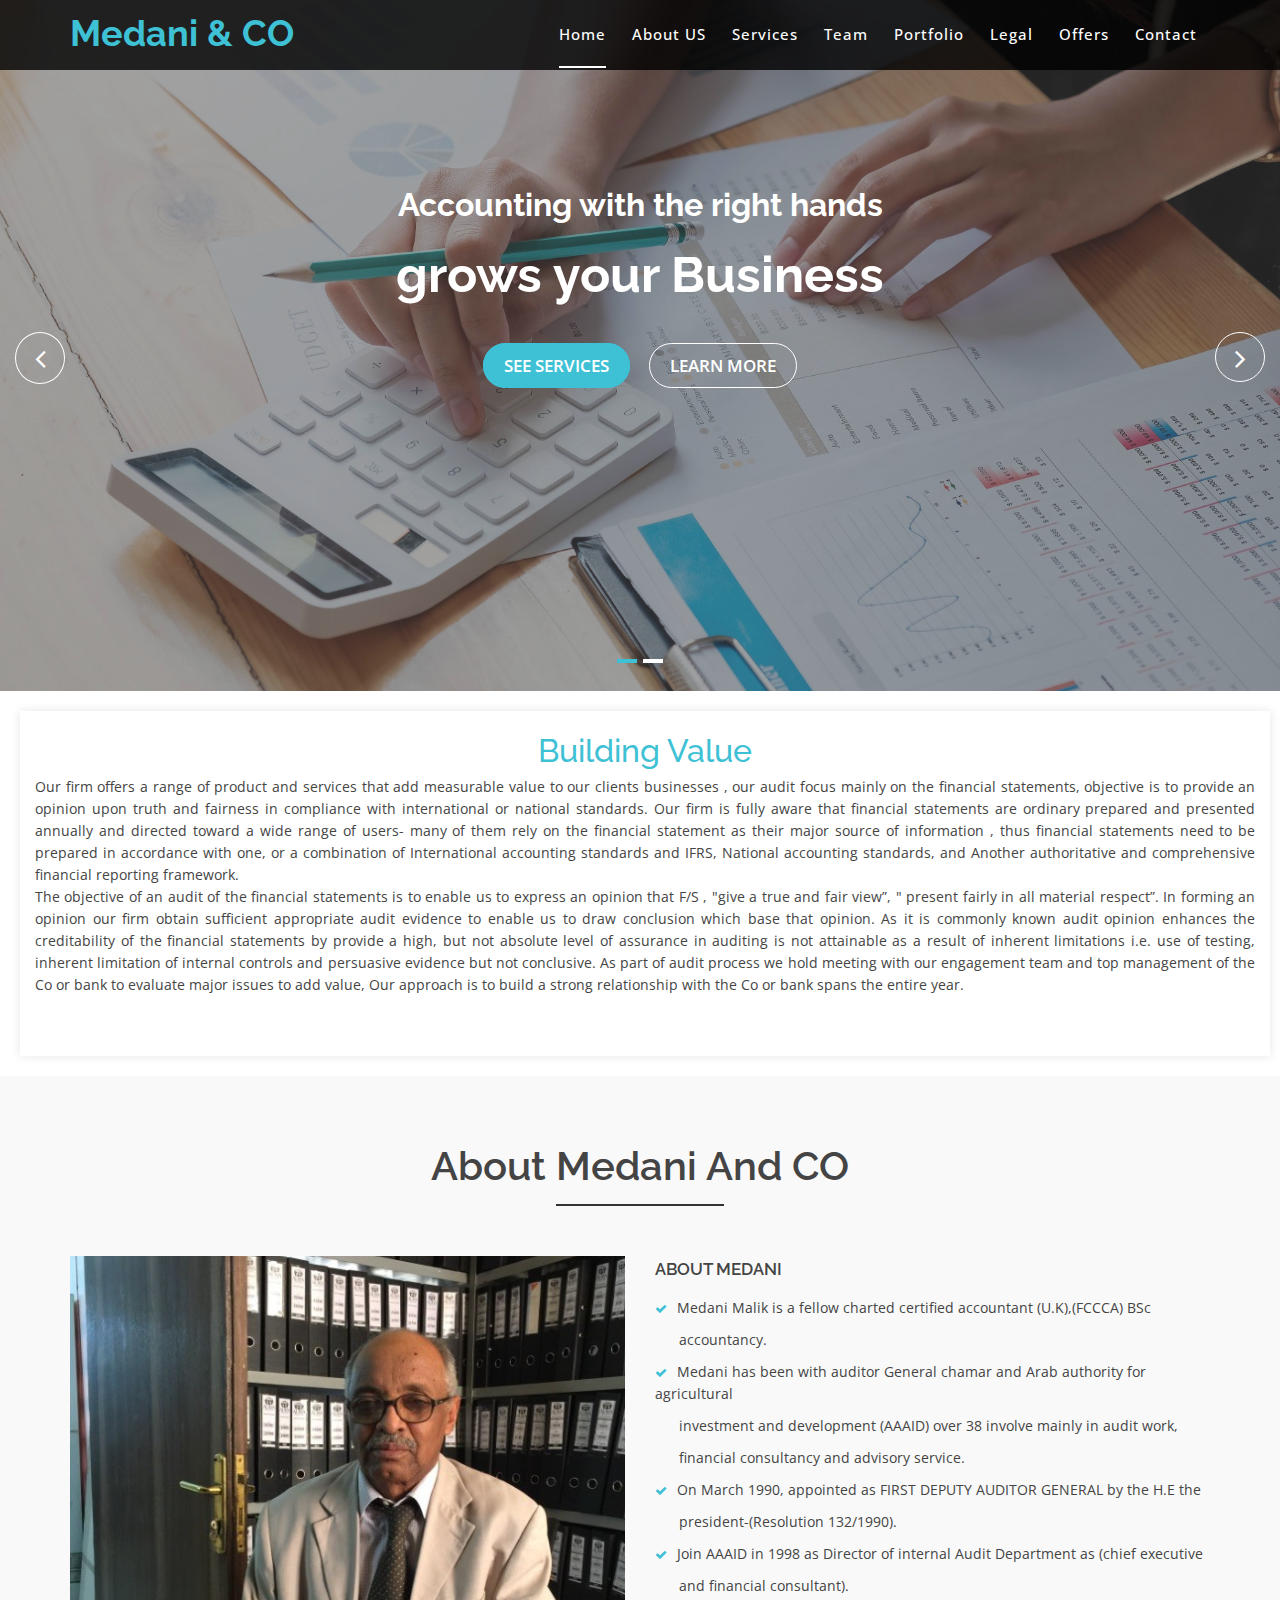
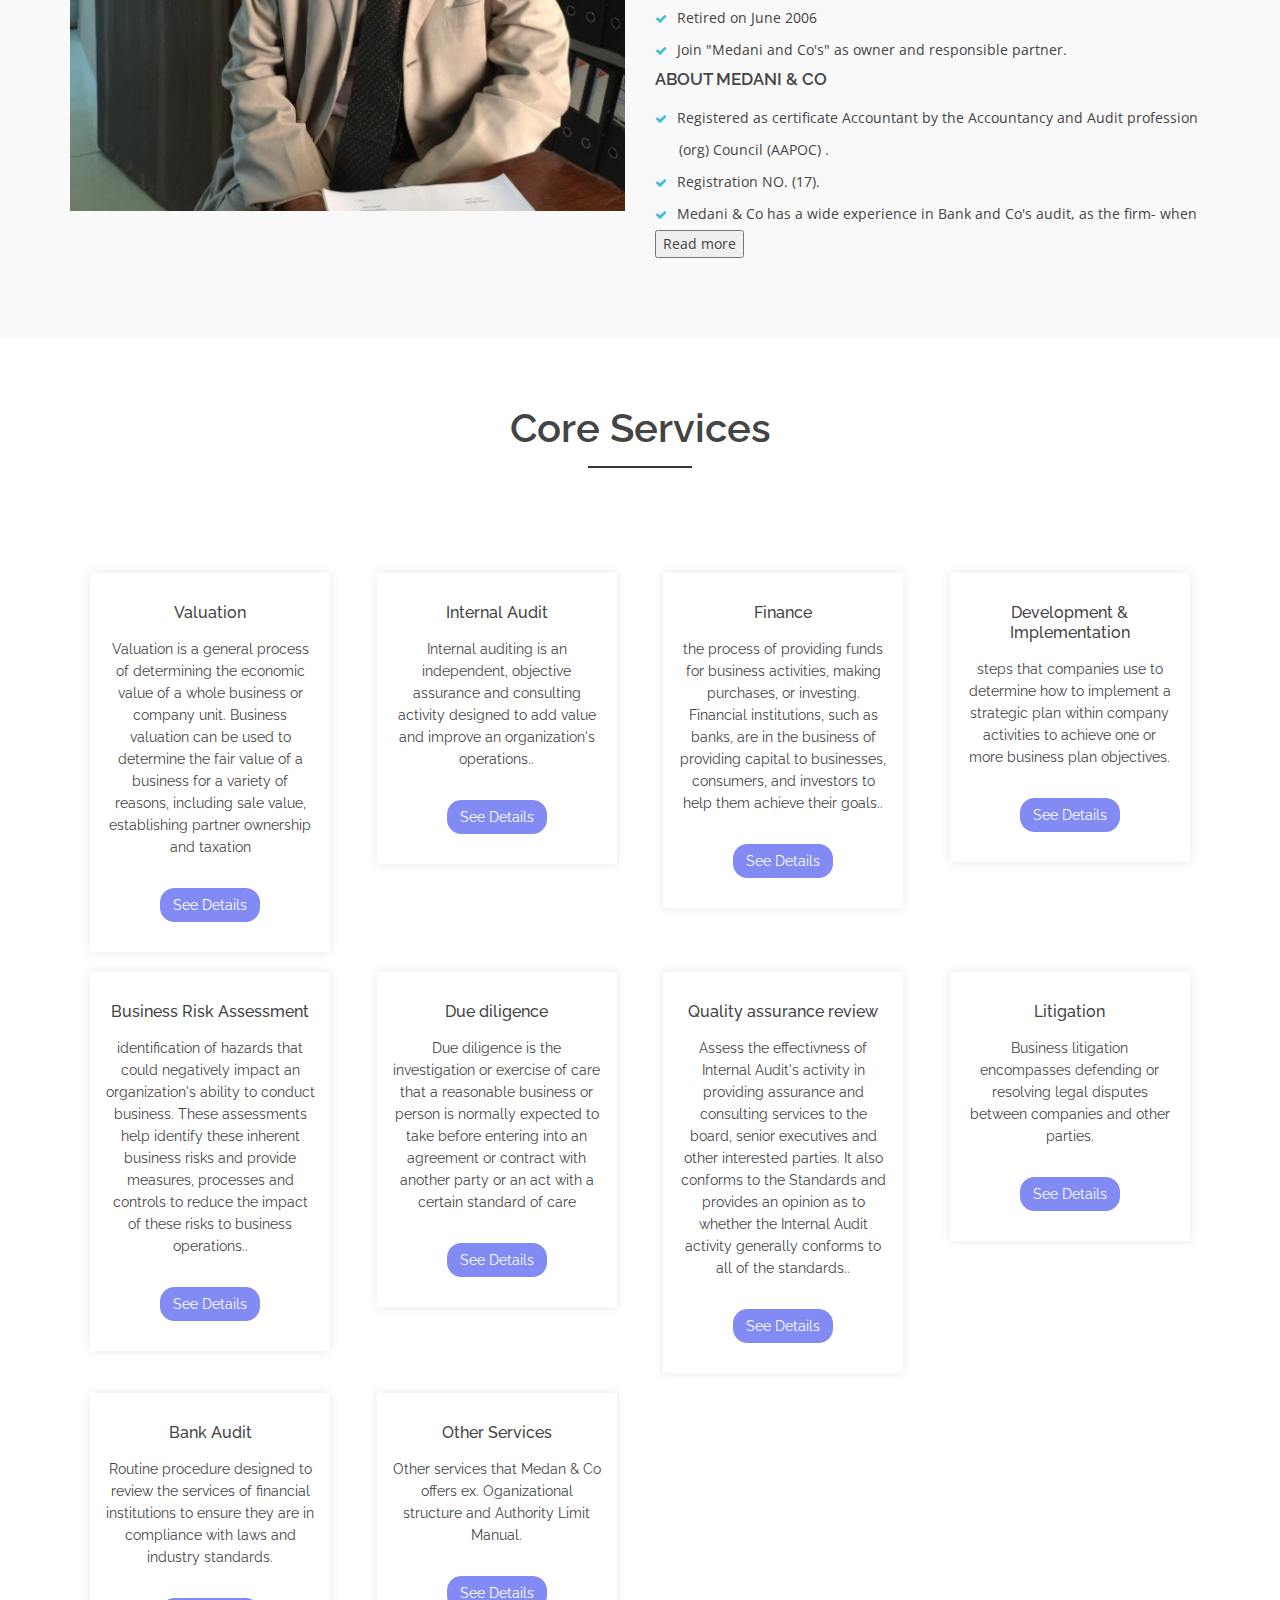
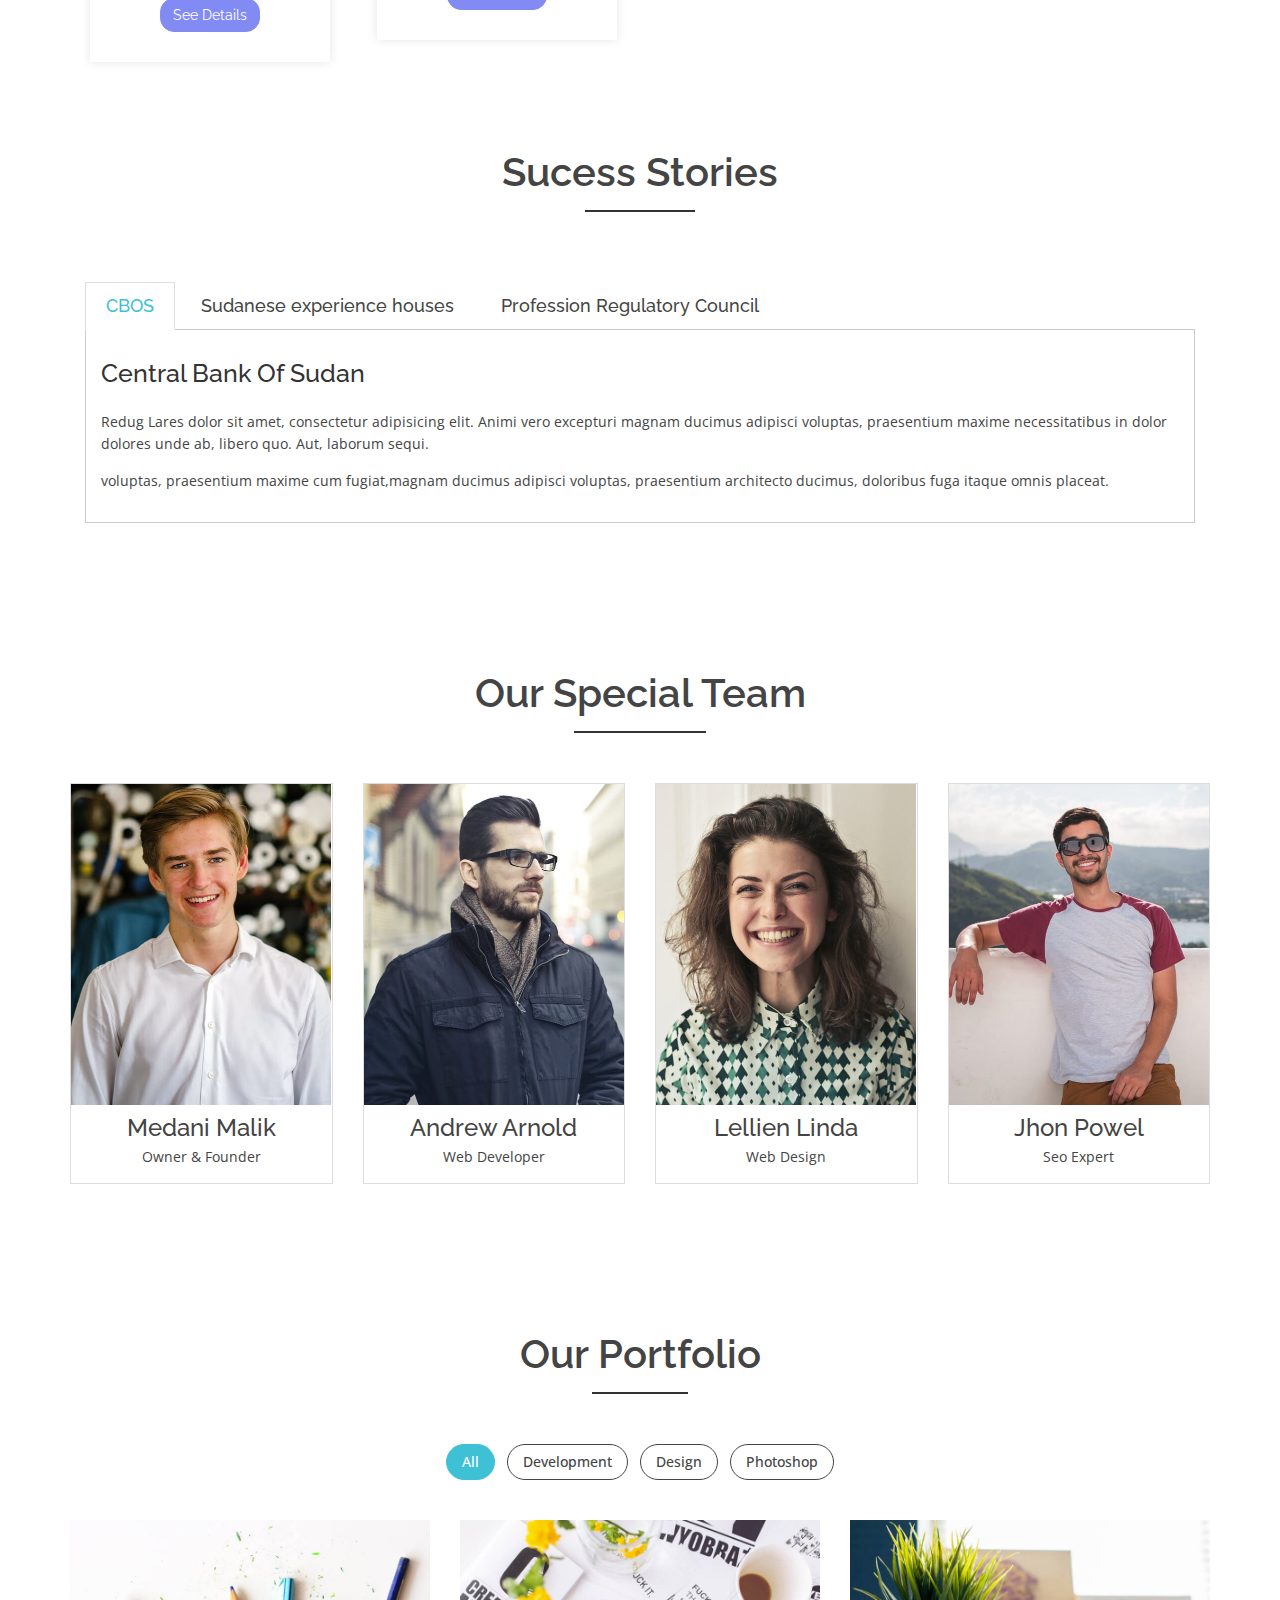
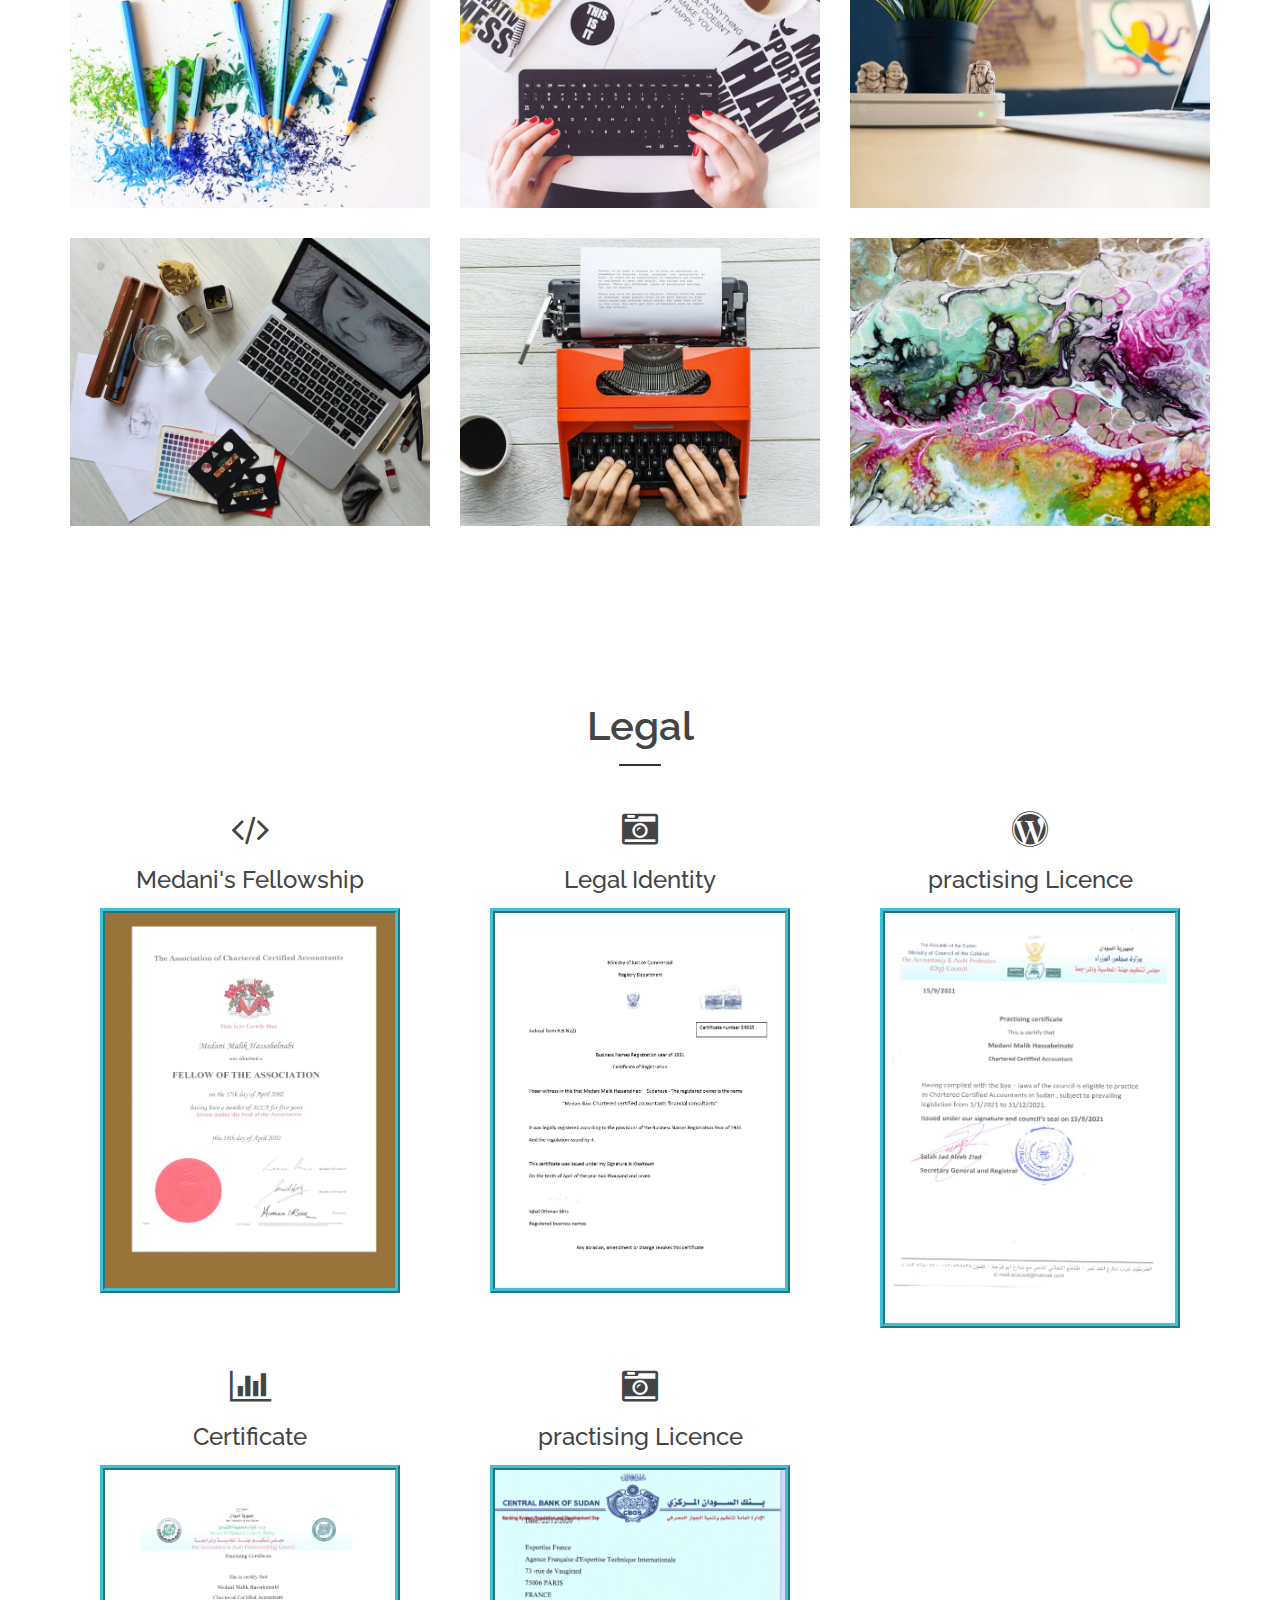
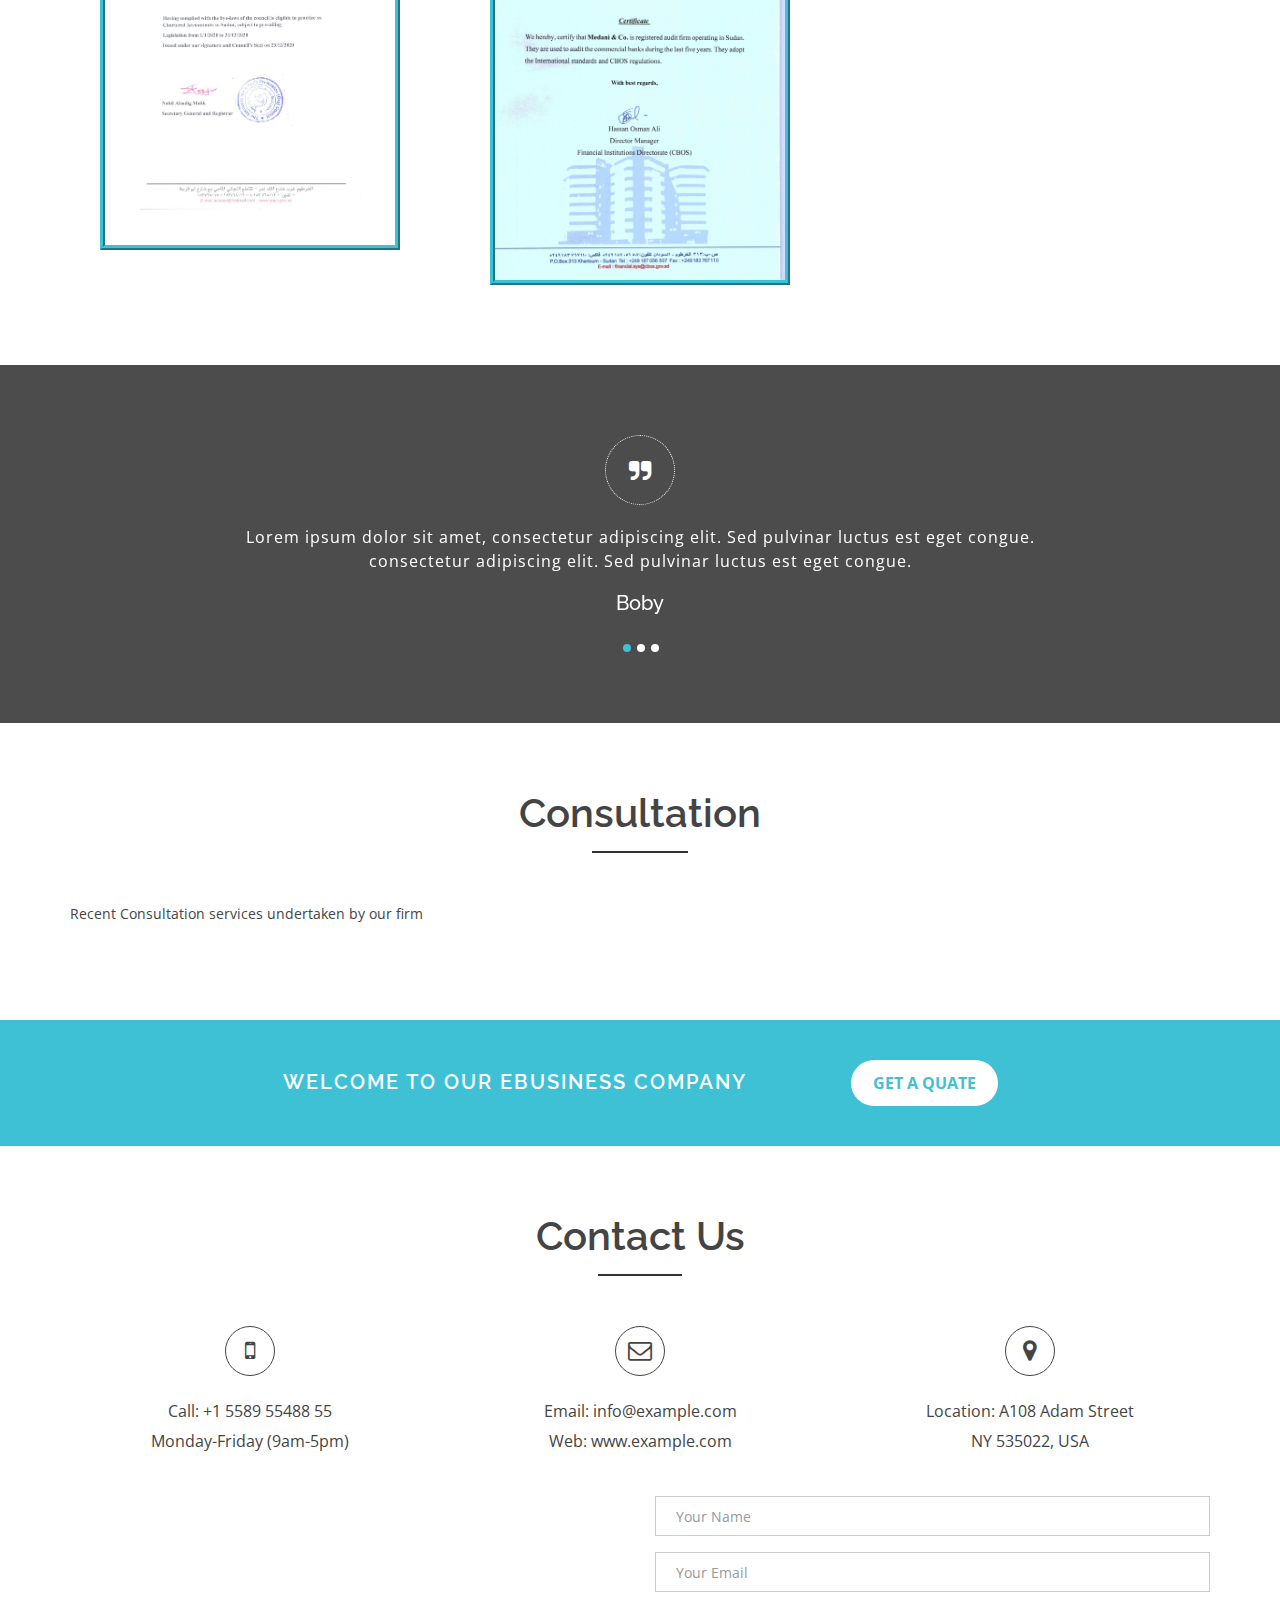
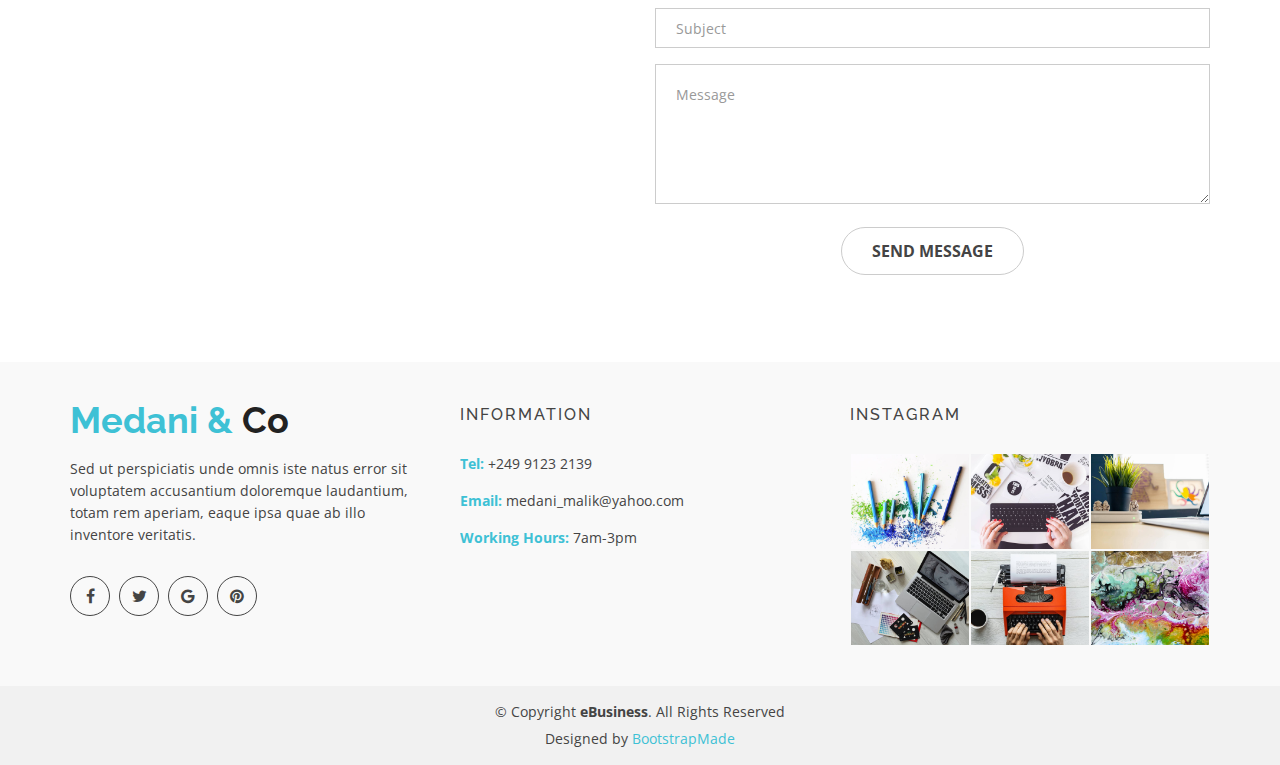
<file: index.html>
<!doctype html>
<html lang="en">
<head>
  <meta charset="utf-8">
  <title>eBusiness Bootstrap Template</title>
  <meta content="width=device-width, initial-scale=1.0" name="viewport">
  <meta content="" name="keywords">
  <meta content="" name="description">

  <!-- Favicons -->
  <link href="img/favicon.png" rel="icon">
  <link href="img/apple-touch-icon.png" rel="apple-touch-icon">

  <!-- Google Fonts -->
  <link href="https://fonts.googleapis.com/css?family=Open+Sans:300,400,400i,600,700|Raleway:300,400,400i,500,500i,700,800,900" rel="stylesheet">

  <!-- Bootstrap CSS File -->
  <link href="lib/bootstrap/css/bootstrap.min.css" rel="stylesheet">

  <!-- Libraries CSS Files -->
  <link href="lib/nivo-slider/css/nivo-slider.css" rel="stylesheet">
  <link href="lib/owlcarousel/owl.carousel.css" rel="stylesheet">
  <link href="lib/owlcarousel/owl.transitions.css" rel="stylesheet">
  <link href="lib/font-awesome/css/font-awesome.min.css" rel="stylesheet">
  <link href="lib/animate/animate.min.css" rel="stylesheet">
  <link href="lib/venobox/venobox.css" rel="stylesheet">

  <!-- Nivo Slider Theme -->
  <link href="css/nivo-slider-theme.css" rel="stylesheet">

  <!-- Main Stylesheet File -->
  <link href="css/style.css" rel="stylesheet">

  <!-- Responsive Stylesheet File -->
  <link href="css/responsive.css" rel="stylesheet">

  <!-- =======================================================
    Theme Name: eBusiness
    Theme URL: https://bootstrapmade.com/ebusiness-bootstrap-corporate-template/
    Author: BootstrapMade.com
    License: https://bootstrapmade.com/license/
  ======================================================= -->
</head>

<body data-spy="scroll" data-target="#navbar-example">

  <!--div id="preloader"></div-->

  <header>
    <!-- header-area start -->
    <div id="sticker" class="header-area">
      <div class="container">
        <div class="row">
          <div class="col-md-12 col-sm-12">

            <!-- Navigation -->
            <nav class="navbar navbar-default">
              <!-- Brand and toggle get grouped for better mobile display -->
              <div class="navbar-header">
                <button type="button" class="navbar-toggle collapsed" data-toggle="collapse" data-target=".bs-example-navbar-collapse-1" aria-expanded="false">
										<span class="sr-only">Toggle navigation</span>
										<span class="icon-bar"></span>
										<span class="icon-bar"></span>
										<span class="icon-bar"></span>
									</button>
                <!-- Brand -->
                <a class="navbar-brand page-scroll sticky-logo" href="index.html">
                  <h1><span>Medani & CO </span></h1>
                  <!-- Uncomment below if you prefer to use an image logo -->
                  <!-- <img src="img/logo.png" alt="" title=""> -->
								</a>
              </div>
              <!-- Collect the nav links, forms, and other content for toggling -->
              <div class="collapse navbar-collapse main-menu bs-example-navbar-collapse-1" id="navbar-example">
                <ul class="nav navbar-nav navbar-right">
                  <li class="active">
                    <a class="page-scroll" href="#home">Home</a>
                  </li>
                  <li>
                    <a class="page-scroll" href="#about">About US</a>
                  </li>
                  <li>
                    <a class="page-scroll" href="#Coreservices">Services</a>
                  </li>
                  <li>
                    <a class="page-scroll" href="#team">Team</a>
                  </li>
                  <li>
                    <a class="page-scroll" href="#portfolio">Portfolio</a>
                  </li>
                  <li>
                    <a class="page-scroll" href="#Legal"> Legal</a>
                  </li>

                  <li>
                    <a class="page-scroll" href="#blog">Offers</a>
                  </li>
                  <li>
                    <a class="page-scroll" href="#contact">Contact</a>
                  </li>
                </ul>
              </div>
              <!-- navbar-collapse -->
            </nav>
            <!-- END: Navigation -->
          </div>
        </div>
      </div>
    </div>
    <!-- header-area end -->
  </header>
  <!-- header end -->

  <!-- Start Slider Area -->
  <div id="home" class="slider-area">
    <div class="bend niceties preview-2">
      <div id="ensign-nivoslider" class="slides">
        <img src="img/slider/img1.jpg" alt="" title="#slider-direction-1" />
        <img src="img/slider/img2.jpg" alt="" title="#slider-direction-2" />
        <!--img src="img/slider/slider3.jpg" alt="" title="#slider-direction-3" /-->
      </div>

      <!-- direction 1 -->
      <div id="slider-direction-1" class="slider-direction slider-one">
        <div class="container">
          <div class="row">
            <div class="col-md-12 col-sm-12 col-xs-12">
              <div class="slider-content">
                <!-- layer 1 -->
                <div class="layer-1-1 hidden-xs wow slideInDown" data-wow-duration="2s" data-wow-delay=".2s">
                  <h2 class="title1">Accounting with the right hands </h2>
                </div>
                <!-- layer 2 -->
                <div class="layer-1-2 wow slideInUp" data-wow-duration="2s" data-wow-delay=".1s">
                  <h1 class="title2">grows your Business</h1>
                </div>
                <!-- layer 3 -->
                <div class="layer-1-3 hidden-xs wow slideInUp" data-wow-duration="2s" data-wow-delay=".2s">
                  <a class="ready-btn right-btn page-scroll" href="#services">See Services</a>
                  <a class="ready-btn page-scroll" href="#about">Learn More</a>
                </div>
              </div>
            </div>
          </div>
        </div>
      </div>

      <!-- direction 2 -->
      <div id="slider-direction-2" class="slider-direction slider-two">
        <div class="container">
          <div class="row">
            <div class="col-md-12 col-sm-12 col-xs-12">
              <div class="slider-content text-center">
                <!-- layer 1 -->
                <div class="layer-1-1 hidden-xs wow slideInUp" data-wow-duration="2s" data-wow-delay=".2s">
                  <h2 class="title1">Accounting with the right hands </h2>
                </div>
                <!-- layer 2 -->
                <div class="layer-1-2 wow slideInUp" data-wow-duration="2s" data-wow-delay=".1s">
                  <h1 class="title2">grows your Business</h1>
                </div>
                <!-- layer 3 -->
                <div class="layer-1-3 hidden-xs wow slideInUp" data-wow-duration="2s" data-wow-delay=".2s">
                  <a class="ready-btn right-btn page-scroll" href="#services">See Services</a>
                  <a class="ready-btn page-scroll" href="#about">Learn More</a>
                </div>
              </div>
            </div>
          </div>
        </div>
      </div>

      <!-- direction 3 -->
      <div id="slider-direction-3" class="slider-direction slider-two">
        <div class="container">
          <div class="row">
            <div class="col-md-12 col-sm-12 col-xs-12">
              <div class="slider-content">
                <!-- layer 1 -->
                <div class="layer-1-1 hidden-xs wow slideInUp" data-wow-duration="2s" data-wow-delay=".2s">
                  <h2 class="title1">The Best business Information </h2>
                </div>
                <!-- layer 2 -->
                <div class="layer-1-2 wow slideInUp" data-wow-duration="2s" data-wow-delay=".1s">
                  <h1 class="title2">Helping Business Security  & Peace of Mind for Your Family</h1>
                </div>
                <!-- layer 3 -->
                <div class="layer-1-3 hidden-xs wow slideInUp" data-wow-duration="2s" data-wow-delay=".2s">
                  <a class="ready-btn right-btn page-scroll" href="#services">See Services</a>
                  <a class="ready-btn page-scroll" href="#about">Learn More</a>
                </div>
              </div>
            </div>
          </div>
        </div>
      </div>
    </div>
  </div>
  <!-- End Slider Area -->
  <section id="services">

    <ul class="nospace group">
      <li class="one_quarterCenter">
        <article><i class="fas fa-door-open fa-4x"></i>
          <h6 class="heading colorblue ">Building Value</h6>
          <p class = "fontalignment">
            Our firm offers a range of product and services that add measurable value to our clients businesses , our audit focus mainly on the financial statements, objective is to provide an opinion upon truth and fairness in compliance with international or national standards.
 Our firm is fully aware that financial statements are ordinary prepared and presented annually and directed toward a wide range of users- many of them rely on the financial statement as their major source of information , thus financial statements need
  to be prepared in accordance with one, or a combination of 
International accounting standards and IFRS,
 National accounting standards, and
 Another authoritative and comprehensive financial reporting framework.<br>
 The objective of an audit of the financial statements is to enable us to express an opinion that F/S ,
"give a true and fair view”,
 " present fairly in all material respect”.
 In forming an opinion our firm obtain sufficient appropriate audit evidence to enable us to draw conclusion which base that opinion.
 As it is commonly known audit opinion enhances the creditability of the financial statements by provide a high, but not absolute level of assurance in auditing is not attainable as a result of
inherent limitations i.e. use of testing, inherent limitation of internal controls and persuasive 
evidence but not conclusive. As part of audit process we hold meeting with our engagement team and top management of the Co or bank to evaluate major issues to add value, Our approach is to build a strong relationship with the Co or bank spans the entire year.



          </p>
        </article>
      </li>

    
    </ul>
   
  </section>
  <!-- Start About area -->
  <div id="about" class="about-area area-padding">
    <div class="container">
      <div class="row">
        <div class="col-md-12 col-sm-12 col-xs-12">
          <div class="section-headline text-center">
            <h2>About Medani and CO</h2>
          </div>
        </div>
      </div>
      <div class="row">
        <!-- single-well start-->
        <div class="col-md-6 col-sm-6 col-xs-12">
          <div class="well-left">
            <div class="single-well">
              <a href="#">
								  <img src="img/about/Medani_Malik.jpg" alt="">
								</a>
            </div>
          </div>
        </div>
        <!-- single-well end-->
        <div class="col-md-6 col-sm-6 col-xs-12">
          <div class="well-middle">
            <div class="single-well">
              <a href="#">
                <h4 class="sec-head">About Medani</h4>
              </a>

              <ul>
                <li  style="text-align:left;">
                  <i class="fa fa-check"></i>Medani Malik is a fellow charted certified accountant (U.K),(FCCCA) BSc 
                  <li>&nbsp &nbsp &nbsp accountancy.</li>
                
                </li>  
                <li style="text-align:left;">
                  <i class="fa fa-check"></i>Medani has been with auditor General chamar and Arab authority for agricultural 
                  <li>&nbsp &nbsp &nbsp investment and development (AAAID) over 38 involve mainly in audit work, 
                    <li>&nbsp &nbsp &nbsp financial consultancy and advisory service. </li>
                </li>
                <li style="text-align:left;">
                  <i class="fa fa-check"></i>On March 1990, appointed as FIRST DEPUTY AUDITOR GENERAL by the H.E the 
                  <li>  &nbsp &nbsp &nbsp president-(Resolution  132/1990).</li>
                </li >
                <li style="text-align:left;">
                  <i class="fa fa-check"></i>Join AAAID in 1998 as Director of internal Audit Department as (chief executive
                  <li> &nbsp &nbsp &nbsp  and financial consultant). </li>
                </li>
                <li style="text-align:left;">
                  <i class="fa fa-check"></i>Retired on June 2006
                </li>
                <li style="text-align:left;">
                  <i class="fa fa-check"></i>Join "Medani and Co's" as owner and responsible partner.
                </li>
              </ul>
              
              <a href="#">
                <h4 class="sec-head">About Medani & CO</h4>
              </a>   <ul>
                <li>
                  <i class="fa fa-check"></i>Registered as certificate Accountant by the Accountancy and Audit profession
                </li>
                <li>&nbsp; &nbsp; &nbsp; (org) Council (AAPOC) .</li>
                <li>
                  <i class="fa fa-check"></i>Registration NO. (17).
                </li>
                <li>
                  <i class="fa fa-check"></i>Medani & Co has a wide experience in Bank and Co's audit, as the firm- when 
                </li>

                <span id="dots"></span><span id="more">
                <li> &nbsp; &nbsp; &nbsp; established Recruit and Co-ordinate with a high standard quality staff- (High-</li>
                <li>&nbsp; &nbsp; &nbsp; Qualified and professionally competence)</li>
                <li>
                  <i class="fa fa-check"></i>As a result, our audit service is of high-quality making tangible impact on client's 
                </li>
                <li> &nbsp; &nbsp; &nbsp; performance by delivering in-depth report outlining our device on business </li>
               <li> &nbsp; &nbsp; &nbsp;  issues, controls and accounting issues.</li>
                <li>
                  <i class="fa fa-check"></i>Mr.Medani & Co have an excellent experience in establishing financial, and 
                </li>
                <li>&nbsp; &nbsp; &nbsp; admirative regulation also developing financial, policies and procedures. for  </li>
                <li>&nbsp; &nbsp; &nbsp; newly established companies.</li>
                <li>
                  <i class="fa fa-check"></i>So, our office on consultancy side, have a well experience staff to do consultancy 
                </li>
                <li> &nbsp; &nbsp; &nbsp; service as requested.  </li>
                <li>
                  <i class="fa fa-check"></i>Medani and company registered as consultancy firms under the law of organizing 
                </li>
                <li> &nbsp; &nbsp; &nbsp; Council for consultancy firms .</li>
              </span>

                <button onclick="myFunction()" id="myBtn">Read more</button>
         

            </div>
          </div>
        </div>
        <!-- End col-->
      </div>
    </div>
  </div>
  <!-- End About area -->
  

  <!-- Start Service area -->
  <div id="Coreservices" class="services-area area-padding">
    <div class="container">
      <div class="row">
        <div class="col-md-12 col-sm-12 col-xs-12">
          <div class="section-headline services-head text-center">
            <h2>Core Services</h2>
          </div>
        </div>
      </div>
      </div>
      </div>
      <!-- Start Valuation Service  -->

<div class="wrapper row3">
  <main class="hoc container clear"> 
    <!-- main body -->
    <!-- ################################################################################################ -->
    <section id="services">

      <ul class="nospace group">
        <li class="one_quarter">
          <article><i class="fas fa-door-open fa-4x"></i>
            <h6 class="heading">Valuation</h6>
            <p>Valuation is a general process of determining the economic value of a whole business or company unit. Business valuation can be used to determine the fair value of a business for a variety of reasons, including sale value, establishing partner ownership and taxation</p>
            <footer><a class="btn" href="/services/valuation.html">See Details</a></footer>
          </article>
        </li>
        <li class="one_quarter">
          <article><i class="fas fa-dove fa-4x"></i>
            <h6 class="heading">Internal Audit</h6>
            <p>Internal auditing is an independent, objective assurance and consulting activity designed to add value and improve an organization's operations..</p>
            <footer><a class="btn" href="/services/Internal_Audit.html">See Details</a></footer>
          </article>
        </li>
        <li class="one_quarter">
          <article><i class="fas fa-marker fa-4x"></i>
            <h6 class="heading">Finance</h6>
            <p> the process of providing funds for business activities, making purchases, or investing. Financial institutions, such as banks, are in the business of providing capital to businesses, consumers, and investors to help them achieve their goals..</p>
            <footer><a class="btn" href="/services/Finance.html">See Details</a></footer>
          </article>
        </li>
        <li class="one_quarter">
          <article><i class="fas fa-ribbon fa-4x"></i>
            <h6 class="heading">Development & Implementation</h6>
            <p>steps that companies use to determine how to implement a strategic plan within company activities to achieve one or more business plan objectives.</p>
            <footer><a class="btn" href="/services/development&Implemntation.html">See Details</a></footer>
          </article>
        </li>
      </ul>
      <ul class="nospace group">
        <li class="one_quarter">
          <article><i class="fas fa-door-open fa-4x"></i>
            <h6 class="heading">Business Risk Assessment</h6>
            <p> identification of hazards that could negatively impact an organization's ability to conduct business. These assessments help identify these inherent business risks and provide measures, processes and controls to reduce the impact of these risks to business operations..</p>
            <footer><a class="btn" href="/services/Business_Risk_Assessment.html">See Details</a></footer>
          </article>
        </li>
        <li class="one_quarter">
          <article><i class="fas fa-dove fa-4x"></i>
            <h6 class="heading"> Due diligence</h6>
            <p>Due diligence is the investigation or exercise of care that a reasonable business or person is normally expected to take before entering into an agreement or contract with another party or an act with a certain standard of care</p>
            <footer><a class="btn" href="/services/Due_diligence.html">See Details</a></footer>
          </article>
        </li>
        <li class="one_quarter">
          <article><i class="fas fa-marker fa-4x"></i>
            <h6 class="heading">Quality assurance review</h6>
            <p>Assess the effectivness of Internal Audit's activity in providing assurance and consulting services to the board, senior executives and other interested parties. It also conforms to the Standards and provides an opinion as to whether the Internal Audit activity generally conforms to all of the standards..</p>
            <footer><a class="btn" href="/services/Quality_assurance.html">See Details</a></footer>
          </article>
        </li>
        <li class="one_quarter">
          <article><i class="fas fa-ribbon fa-4x"></i>
            <h6 class="heading"> Litigation</h6>
            <p>Business litigation encompasses defending or resolving legal disputes between companies and other parties. </p>
            <footer><a class="btn" href="/services/Litigation.html">See Details</a></footer>
          </article>
        </li>
      </ul>

      <ul class="nospace group">
       
       
        <li class="one_quarter">
          <article><i class="fas fa-ribbon fa-4x"></i><!-- add icons here-->
            <h6 class="heading">Bank Audit</h6><!--Organisation structure and Authority limit manual -->
            <p>Routine procedure designed to review the services of financial institutions to ensure they are in compliance with laws and industry standards.</p>
            <footer><a class="btn" href="/services/Bank_Audit.html">See Details</a></footer>
          </article>
        </li>
        <li class="one_quarter">
          <article><i class="fas fa-ribbon fa-4x"></i><!-- add icons here-->
            <h6 class="heading"> Other Services</h6><!--Organisation structure and Authority limit manual -->
            <p>Other services that Medan & Co offers ex. Oganizational structure and Authority Limit Manual.</p>
            <footer><a class="btn" href="/services/Other_Services.html">See Details</a></footer>
          </article>
        </li>
      </ul>

    </section>
    <!-- ################################################################################################ -->
    <!-- / main body -->
    <div class="clear"></div>
  </main>
</div>



<!-- End valuation service   -->


      <!--div class="row text-center">
        <div class="services-contents">
          < Start Left services >
          <div class="col-md-4 col-sm-4 col-xs-12">
            <div class="about-move">
              <div class="services-details">
                <div class="single-services">
                  <a class="services-icon" href="#">
											<i class="fa fa-code"></i>
										</a>
                  <h4>valuation</h4>
                  <p>
                    will have to make sure the prototype looks finished by inserting text or photo.make sure the prototype looks finished by.
                  </p>
                </div>
              </div>
              < end about-details >
            </div>
          </div>
          <div class="col-md-4 col-sm-4 col-xs-12">
            <div class="about-move">
              <div class="services-details">
                <div class="single-services">
                  <a class="services-icon" href="#">
											<i class="fa fa-camera-retro"></i>
										</a>
                  <h4>development and implementation</h4>
                  <--!--p>
                    will have to make sure the prototype looks finished by inserting text or photo.make sure the prototype looks finished by.
                  </p-- >
                </div>
              </div>
              <--!-- end about-details -- >
            </div>
          </div>
          <div class="col-md-4 col-sm-4 col-xs-12">
            <--!-- end col-md-4 -- >
            <div class=" about-move">
              <div class="services-details">
                <div class="single-services">
                  <a class="services-icon" href="#">
											<i class="fa fa-wordpress"></i>
										</a>
                  <h4>Finance</h4>
                  <--!--p>
                    will have to make sure the prototype looks finished by inserting text or photo.make sure the prototype looks finished by.
                  </p-- >
                </div>
              </div>
              <--!-- end about-details -- >
            </div>
          </div>
          <div class="col-md-4 col-sm-4 col-xs-12">
            <--!-- end col-md-4 -- >
            <div class=" about-move">
              <div class="services-details">
                <div class="single-services">
                  <a class="services-icon" href="#">
											<i class="fa fa-camera-retro"></i>
										</a>
                  <h4>nternal audit</h4>
                  <--!--p>
                    will have to make sure the prototype looks finished by inserting text or photo.make sure the prototype looks finished by.
                  </p-- >
                </div>
              </div>
              <--!-- end about-details -- >
            </div>
          </div>
          <--!-- End Left services -- >
          <div class="col-md-4 col-sm-4 col-xs-12">
            <--!-- end col-md-4 -- >
            <div class=" about-move">
              <div class="services-details">
                <div class="single-services">
                  <a class="services-icon" href="#">
											<i class="fa fa-bar-chart"></i>
										</a>
                  <h4>Seo Expart</h4>
                  <p>
                    will have to make sure the prototype looks finished by inserting text or photo.make sure the prototype looks finished by.
                  </p>
                </div>
              </div>
              <--!-- end about-details -- >
            </div>
          </div>
          <--!-- End Left services -- >
          <div class="col-md-4 col-sm-4 col-xs-12">
            <--!-- end col-md-4 -- >
            <div class=" about-move">
              <div class="services-details">
                <div class="single-services">
                  <a class="services-icon" href="#">
											<i class="fa fa-ticket"></i>
										</a>
                  <h4>24/7 Support</h4>
                  <p>
                    will have to make sure the prototype looks finished by inserting text or photo.make sure the prototype looks finished by.
                  </p>
                </div>
              </div>
              <--!-- end about-details -- >
            </div>
          </div>
        </div>
      </div>
    </div>
  </div-->
  <!-- End Service area -->

  <!-- our-skill-area start >
  <div class="our-skill-area fix hidden-sm">
    <div class="test-overly"></div>
    <div class="skill-bg area-padding-2">
      <div class="container">
        < section-heading end >
        <div class="row">
          <div class="skill-text">
            < single-skill start >
            <div class="col-xs-12 col-sm-3 col-md-3 text-center">
              <div class="single-skill">
                <div class="progress-circular">
                  <input type="text" class="knob" value="0" data-rel="95" data-linecap="round" data-width="175" data-bgcolor="#fff" data-fgcolor="#3EC1D5" data-thickness=".20" data-readonly="true" disabled>
                  <h3 class="progress-h4">Web Design</h3>
                </div>
              </div>
            </div>
            <single-skill end >
            < single-skill start >
            <div class="col-xs-12 col-sm-3 col-md-3 text-center">
              <div class="single-skill">
                <div class="progress-circular">
                  <input type="text" class="knob" value="0" data-rel="85" data-linecap="round" data-width="175" data-bgcolor="#fff" data-fgcolor="#3EC1D5" data-thickness=".20" data-readonly="true" disabled>
                  <h3 class="progress-h4">Graphics Design</h3>
                </div>
              </div>
            </div>
            < single-skill end >
            < single-skill start >
            <div class="col-xs-12 col-sm-3 col-md-3 text-center">
              <div class="single-skill">
                <div class="progress-circular">
                  <input type="text" class="knob" value="0" data-rel="75" data-linecap="round" data-width="175" data-bgcolor="#fff" data-fgcolor="#3EC1D5" data-thickness=".20" data-readonly="true" disabled>
                  <h3 class="progress-h4">Php Developer</h3>
                </div>
              </div>
            </div>
            < single-skill end >
            < single-skill start >
            <div class="col-xs-12 col-sm-3 col-md-3 text-center">
              <div class="single-skill">
                <div class="progress-circular">
                  <input type="text" class="knob" value="0" data-rel="65" data-linecap="round" data-width="175" data-bgcolor="#fff" data-fgcolor="#3EC1D5" data-thickness=".20" data-readonly="true" disabled>
                  <h3 class="progress-h4">Java Script</h3>
                </div>
              </div>
            </div>
            < single-skill end -->
          </div>
        </div>
      </div>
    </div>
  </div>
  <!-- our-skill-area end -->

  <!-- Faq area start -->
  <div class="faq-area area-padding">
    <div class="container">
      <div class="row">
        <div class="col-md-12 col-sm-12 col-xs-12">
          <div class="section-headline text-center">
            <h2>Sucess Stories</h2>
          </div>
        </div>
      </div>
      <div class="row">
        <!--div class="col-md-6 col-sm-6 col-xs-12">
          <div class="faq-details"-->
            <div class="panel-group" id="accordion">
              <!-- Panel Default >
              <div class="panel panel-default">
                <div class="panel-heading">
                  <h4 class="check-title">
											<a data-toggle="collapse" class="active" data-parent="#accordion" href="#check1">
                                                <span class="acc-icons"></span>Consectetur adipisicing elit.
											</a>
										</h4>
                </div>
                <div id="check1" class="panel-collapse collapse in">
                  <div class="panel-body">
                    <p>
                      Redug Lefes dolor sit amet, consectetur adipisicing elit. Aspernatur, tempore, commodi quas mollitia dolore magnam quidem repellat, culpa voluptates laboriosam maiores alias accusamus recusandae vero
                    </p>
                  </div>
                </div>
              </div>
              < End Panel Default -->
              <!-- Panel Default >
              <div class="panel panel-default">
                <div class="panel-heading">
                  <h4 class="check-title">
											<a data-toggle="collapse" data-parent="#accordion" href="#check2">
                                                <span class="acc-icons"></span> Dolore magnam quidem repellat.
											</a>
										</h4>
                </div>
                <div id="check2" class="panel-collapse collapse">
                  <div class="panel-body">
                    <p>
                      Redug Lefes dolor sit amet, consectetur adipisicing elit. Aspernatur, tempore, commodi quas mollitia dolore magnam quidem repellat, culpa voluptates laboriosam maiores alias accusamus recusandae vero aperiam sint nulla beatae eos.
                    </p>
                  </div>
                </div>
              </div>
              < End Panel Default -->
              <!-- Panel Default -
              <div class="panel panel-default">
                <div class="panel-heading">
                  <h4 class="check-title">
											<a data-toggle="collapse" data-parent="#accordion" href="#check3">
                                                <span class="acc-icons"></span>Redug Lefes dolor sit.
											</a>
										</h4>
                </div>
                <div id="check3" class="panel-collapse collapse ">
                  <div class="panel-body">
                    <p>
                      Redug Lefes dolor sit amet, consectetur adipisicing elit. Aspernatur, tempore, commodi quas mollitia dolore magnam quidem repellat, culpa voluptates laboriosam maiores alias accusamus recusandae vero aperiam sint nulla beatae eos.
                    </p>
                  </div>
                </div>
              </div-->
              <!-- End Panel Default -->
              <!-- Panel Default >
              <div class="panel panel-default">
                <div class="panel-heading">
                  <h4 class="check-title">
											<a data-toggle="collapse" data-parent="#accordion" href="#check4">
                                                <span class="acc-icons"></span>Maiores alias accusamus
											</a>
										</h4>
                </div>
                <div id="check4" class="panel-collapse collapse">
                  <div class="panel-body">
                    <p>
                      Redug Lefes dolor sit amet, consectetur adipisicing elit. Aspernatur, tempore, commodi quas mollitia dolore magnam quidem repellat, culpa voluptates laboriosam maiores alias accusamus recusandae vero aperiam sint nulla beatae eos.
                    </p>
                  </div>
                </div>
              </div-->
              <!-- End Panel Default -->
            </div>
          </div>
        </div-->
        <div class="widhundred col-sm-6 col-xs-12">
          <div class="tab-menu">
            <!-- Nav tabs -->
            <ul class="nav nav-tabs" role="tablist">
              <li class="active">
                <a href="#p-view-1" role="tab" data-toggle="tab">CBOS</a>
              </li>
              <li>
                <a href="#p-view-2" role="tab" data-toggle="tab">Sudanese experience houses</a>
              </li>
              <li>
                <a href="#p-view-3" role="tab" data-toggle="tab">Profession Regulatory Council</a>
              </li>
            </ul>
          </div>
          <div class="tab-content">
            <div class="tab-pane active" id="p-view-1">
              <div class="tab-inner">
                <div class="event-content head-team">
                  <h4>Central Bank Of Sudan</h4>
                  <p>
                    Redug Lares dolor sit amet, consectetur adipisicing elit. Animi vero excepturi magnam ducimus adipisci voluptas, praesentium maxime necessitatibus in dolor dolores unde ab, libero quo. Aut, laborum sequi.
                  </p>
                  <p>
                    voluptas, praesentium maxime cum fugiat,magnam ducimus adipisci voluptas, praesentium architecto ducimus, doloribus fuga itaque omnis placeat.
                  </p>
                </div>
              </div>
            </div>
            <div class="tab-pane" id="p-view-2">
              <div class="tab-inner">
                <div class="event-content head-team">
                  <h4>Planning</h4>
                  <p>
                    voluptas, praesentium maxime cum fugiat,magnam ducimus adipisci voluptas, praesentium architecto ducimus, doloribus fuga itaque omnis.
                  </p>
                  <p>
                    Redug Lares dolor sit amet, consectetur adipisicing elit. Animi vero excepturi magnam ducimus adipisci voluptas, praesentium maxime necessitatibus in dolor dolores unde ab, libero quo. Aut.
                  </p>
                </div>
              </div>
            </div>
            <div class="tab-pane" id="p-view-3">
              <div class="tab-inner">
                <div class="event-content head-team">
                  <h4>Success</h4>
                  <p>
                    voluptas, praesentium maxime cum fugiat,magnam ducimus adipisci voluptas, praesentium architecto ducimus, doloribus fuga itaque omnis placeat.
                  </p>
                  <p>
                    voluptas, praesentium maxime cum fugiat,magnam ducimus adipisci voluptas, praesentium architecto ducimus, doloribus fuga itaque omnis.
                  </p>
                </div>
              </div>
            </div>
          </div>
        </div>
      </div>
      <!-- end Row -->
    </div>
  </div>
  <!-- End Faq Area -->

  <!-- Start Wellcome Area -->
  <!--div class="wellcome-area">
    <div class="well-bg">
      <div class="test-overly"></div>
      <div class="container">
        <div class="row">
          <div class="col-md-12 col-sm-12 col-xs-12">
            <div class="wellcome-text">
              <div class="well-text text-center">
                <h2>Welcome To Our eBusiness</h2>
                <p>
                  Busuness Lorem ipsum dolor sit amet, consectetur adipiscing elit.luctus est eget congue.
                </p>
                <div class="subs-feilds">
                  <div class="suscribe-input">
                    <input type="email" class="email form-control width-80" id="sus_email" placeholder="Email">
                    <button type="submit" id="sus_submit" class="add-btn width-20">Subscribe</button>
                    <div id="msg_Submit" class="h3 text-center hidden"></div>
                  </div>
                </div>
              </div>
            </div>
          </div>
        </div>
      </div>
    </div>
  </div-->
  <!-- End Wellcome Area -->

  <!-- Start team Area -->
  <div id="team" class="our-team-area area-padding">
    <div class="container">
      <div class="row">
        <div class="col-md-12 col-sm-12 col-xs-12">
          <div class="section-headline text-center">
            <h2>Our special Team</h2>
          </div>
        </div>
      </div>
      <div class="row">
        <div class="team-top">
          <div class="col-md-3 col-sm-3 col-xs-12">
            <div class="single-team-member">
              <div class="team-img">
                <a href="#">
										<img src="img/team/1.jpg" alt="">
									</a>
                <div class="team-social-icon text-center">
                  <ul>
         
                    <li>
                      <a href="#">
													<i class="fa fa-linkedin"></i>
												</a>
                    </li>
           
                  </ul>
                </div>
              </div>
              <div class="team-content text-center">
                <h4>Medani Malik</h4>
                <p>Owner & Founder</p>
              </div>
            </div>
          </div>
          <!-- End column -->
          <div class="col-md-3 col-sm-3 col-xs-12">
            <div class="single-team-member">
              <div class="team-img">
                <a href="#">
										<img src="img/team/2.jpg" alt="">
									</a>
                <div class="team-social-icon text-center">
                  <ul>
                    <li>
                      <a href="#">
													<i class="fa fa-facebook"></i>
												</a>
                    </li>
                    <li>
                      <a href="#">
													<i class="fa fa-twitter"></i>
												</a>
                    </li>
                    <li>
                      <a href="#">
													<i class="fa fa-instagram"></i>
												</a>
                    </li>
                  </ul>
                </div>
              </div>
              <div class="team-content text-center">
                <h4>Andrew Arnold</h4>
                <p>Web Developer</p>
              </div>
            </div>
          </div>
          <!-- End column -->
          <div class="col-md-3 col-sm-3 col-xs-12">
            <div class="single-team-member">
              <div class="team-img">
                <a href="#">
										<img src="img/team/3.jpg" alt="">
									</a>
                <div class="team-social-icon text-center">
                  <ul>
                    <li>
                      <a href="#">
													<i class="fa fa-facebook"></i>
												</a>
                    </li>
                    <li>
                      <a href="#">
													<i class="fa fa-twitter"></i>
												</a>
                    </li>
                    <li>
                      <a href="#">
													<i class="fa fa-instagram"></i>
												</a>
                    </li>
                  </ul>
                </div>
              </div>
              <div class="team-content text-center">
                <h4>Lellien Linda</h4>
                <p>Web Design</p>
              </div>
            </div>
          </div>
          <!-- End column -->
          <div class="col-md-3 col-sm-3 col-xs-12">
            <div class="single-team-member">
              <div class="team-img">
                <a href="#">
										<img src="img/team/4.jpg" alt="">
									</a>
                <div class="team-social-icon text-center">
                  <ul>
                    <li>
                      <a href="#">
													<i class="fa fa-facebook"></i>
												</a>
                    </li>
                    <li>
                      <a href="#">
													<i class="fa fa-twitter"></i>
												</a>
                    </li>
                    <li>
                      <a href="#">
													<i class="fa fa-instagram"></i>
												</a>
                    </li>
                  </ul>
                </div>
              </div>
              <div class="team-content text-center">
                <h4>Jhon Powel</h4>
                <p>Seo Expert</p>
              </div>
            </div>
          </div>
          <!-- End column -->
        </div>
      </div>
    </div>
  </div>
  <!-- End Team Area -->

  <!-- Start reviews Area -->
  <!--div class="reviews-area hidden-xs">
    <div class="work-us">
      <div class="work-left-text">
        <a href="#">
						<img src="img/about/2.jpg" alt="">
					</a>
      </div>
      <div class="work-right-text text-center">
        <h2>working with us</h2>
        <h5>Web Design, Ready Home, Construction and Co-operate Outstanding valuation.</h5>
        <a href="#contact" class="ready-btn">Contact us</a>
      </div>
    </div>
  </div-->
  <!-- End reviews Area -->

  <!-- Start portfolio Area -->
  <div id="portfolio" class="portfolio-area area-padding fix">
    <div class="container">
      <div class="row">
        <div class="col-lg-12 col-md-12 col-sm-12 col-xs-12">
          <div class="section-headline text-center">
            <h2>Our Portfolio</h2>
          </div>
        </div>
      </div>
      <div class="row">
        <!-- Start Portfolio -page -->
        <div class="awesome-project-1 fix">
          <div class="col-lg-12 col-md-12 col-sm-12 col-xs-12">
            <div class="awesome-menu ">
              <ul class="project-menu">
                <li>
                  <a href="#" class="active" data-filter="*">All</a>
                </li>
                <li>
                  <a href="#" data-filter=".development">Development</a>
                </li>
                <li>
                  <a href="#" data-filter=".design">Design</a>
                </li>
                <li>
                  <a href="#" data-filter=".photo">Photoshop</a>
                </li>
              </ul>
            </div>
          </div>
        </div>
        <div class="awesome-project-content">
          <!-- single-awesome-project start -->
          <div class="col-md-4 col-sm-4 col-xs-12 design development">
            <div class="single-awesome-project">
              <div class="awesome-img">
                <a href="#"><img src="img/portfolio/1.jpg" alt="" /></a>
                <div class="add-actions text-center">
                  <div class="project-dec">
                    <a class="venobox" data-gall="myGallery" href="img/portfolio/1.jpg">
                      <h4>Business City</h4>
                      <span>Web Development</span>
                    </a>
                  </div>
                </div>
              </div>
            </div>
          </div>
          <!-- single-awesome-project end -->
          <!-- single-awesome-project start -->
          <div class="col-md-4 col-sm-4 col-xs-12 photo">
            <div class="single-awesome-project">
              <div class="awesome-img">
                <a href="#"><img src="img/portfolio/2.jpg" alt="" /></a>
                <div class="add-actions text-center">
                  <div class="project-dec">
                    <a class="venobox" data-gall="myGallery" href="img/portfolio/2.jpg">
                      <h4>Blue Sea</h4>
                      <span>Photosho</span>
                    </a>
                  </div>
                </div>
              </div>
            </div>
          </div>
          <!-- single-awesome-project end -->
          <!-- single-awesome-project start -->
          <div class="col-md-4 col-sm-4 col-xs-12 design">
            <div class="single-awesome-project">
              <div class="awesome-img">
                <a href="#"><img src="img/portfolio/3.jpg" alt="" /></a>
                <div class="add-actions text-center">
                  <div class="project-dec">
                    <a class="venobox" data-gall="myGallery" href="img/portfolio/3.jpg">
                      <h4>Beautiful Nature</h4>
                      <span>Web Design</span>
                    </a>
                  </div>
                </div>
              </div>
            </div>
          </div>
          <!-- single-awesome-project end -->
          <!-- single-awesome-project start -->
          <div class="col-md-4 col-sm-4 col-xs-12 photo development">
            <div class="single-awesome-project">
              <div class="awesome-img">
                <a href="#"><img src="img/portfolio/4.jpg" alt="" /></a>
                <div class="add-actions text-center">
                  <div class="project-dec">
                    <a class="venobox" data-gall="myGallery" href="img/portfolio/4.jpg">
                      <h4>Creative Team</h4>
                      <span>Web design</span>
                    </a>
                  </div>
                </div>
              </div>
            </div>
          </div>
          <!-- single-awesome-project end -->
          <!-- single-awesome-project start -->
          <div class="col-md-4 col-sm-4 col-xs-12 development">
            <div class="single-awesome-project">
              <div class="awesome-img">
                <a href="#"><img src="img/portfolio/5.jpg" alt="" /></a>
                <div class="add-actions text-center text-center">
                  <div class="project-dec">
                    <a class="venobox" data-gall="myGallery" href="img/portfolio/5.jpg">
                      <h4>Beautiful Flower</h4>
                      <span>Web Development</span>
                    </a>
                  </div>
                </div>
              </div>
            </div>
          </div>
          <!-- single-awesome-project end -->
          <!-- single-awesome-project start -->
          <div class="col-md-4 col-sm-4 col-xs-12 design photo">
            <div class="single-awesome-project">
              <div class="awesome-img">
                <a href="#"><img src="img/portfolio/6.jpg" alt="" /></a>
                <div class="add-actions text-center">
                  <div class="project-dec">
                    <a class="venobox" data-gall="myGallery" href="img/portfolio/6.jpg">
                      <h4>Night Hill</h4>
                      <span>Photoshop</span>
                    </a>
                  </div>
                </div>
              </div>
            </div>
          </div>
          <!-- single-awesome-project end -->
        </div>
      </div>
    </div>
  </div>

    <!-- Start Legal area -->
    <div id="Legal" class="services-area area-padding">
      <div class="container">
        <div class="row">
          <div class="col-md-12 col-sm-12 col-xs-12">
            <div class="section-headline services-head text-center">
              <h2>Legal </h2>
            </div>
          </div>
        </div>
        <div class="row text-center">
          <div class="services-contents">
            <!-- Start Left Legal -->
            <div class="col-md-4 col-sm-4 col-xs-12">
              <div class="about-move">
                <div class="services-details">
                  <div class="single-services">
                    <a class="services-icon" href="#">
                        <i class="fa fa-code"></i>
                      </a>
                    <h4>Medani's Fellowship</h4>
                    <img id="myImg1" src="img/Legal/Fellow of the Association_page-0001.jpg"  class ="service-img"  width="300" height="200" alt="" />  


                  <!-- The Modal -->
                   <div id="myModal" class="modal">
                   <span class="close">&times;</span>
                   <img class="modal-content" id="img01">
                   <div id="caption"></div>
                   </div>
                   <!-- The Modal -->

                  </div>
                </div>
                <!-- end about-details -->
              </div>
            </div>
            <div class="col-md-4 col-sm-4 col-xs-12">
              <div class="about-move">
                <div class="services-details">
                  <div class="single-services">
                    <a class="services-icon" href="#">
                        <i class="fa fa-camera-retro"></i>
                      </a>
                    <h4>Legal Identity</h4>
                    <img id="myImg2" src="img/Legal/Legal-identity.jpg"   width="300" height="200"  class ="service-img" alt="" />  
                  </div>
                </div>
                <!-- end about-details -->
              </div>
            </div>
            <div class="col-md-4 col-sm-4 col-xs-12">
              <!-- end col-md-4 -->
              <div class=" about-move">
                <div class="services-details">
                  <div class="single-services">
                    <a class="services-icon" href="#">
                        <i class="fa fa-wordpress"></i>
                      </a>
                      <h4>practising Licence</h4>
                      <img id="myImg3" src="img/Legal/Licence.jpg"  width="300" height="200"  class ="service-img" alt="" />  
                    </div>
                  </div>
                </div>
                <!-- end about-details -->
              </div>
            </div>
            <div class="col-md-4 col-sm-4 col-xs-12">
              <!-- end col-md-4 -->
              <div class=" about-move">
                <div class="services-details">
                  <div class="single-services">
                    <a class="services-icon" href="#">
                        <i class="fa fa-bar-chart"></i>
                      </a>
                      <h4>Certificate</h4>
                      <img  id="myImg4" src="img/Legal/Information on registration with a professional register _page-0001.jpg"  width="300" height="200"  class ="service-img" alt="" />  
                    </div>
                  </div>
                </div>
                <!-- end about-details -->
              </div>
              <div class="col-md-4 col-sm-4 col-xs-12">
              <div class=" about-move">
                <div class="services-details">
                  <div class="single-services">
                    <a class="services-icon" href="#">
                        <i class="fa fa-camera-retro"></i>
                      </a>
                      <h4>practising Licence</h4>
                      <img  id="myImg5" src="img/Legal/Information on the tenderer’s references_page-0001.jpg"  width="300" height="200"  class ="service-img" alt="" />  
                    </div>
                  </div>
                </div>
                <!-- end about-details -->
              </div>
            </div>
            </div>
            <!-- End Left services -->
            <div class="col-md-4 col-sm-4 col-xs-12">
              <!-- end col-md-4 -->

            </div>
            <!-- End Left services -->
          
          </div>
        </div>
      </div>
    </div>
    <!-- End Legal area -->


  <!-- awesome-portfolio end -->
  <!-- start pricing area >
  <div id="pricing" class="pricing-area area-padding">
    <div class="container">
      <div class="row">
        <div class="col-md-12 col-sm-12 col-xs-12">
          <div class="section-headline text-center">
            <h2>Pricing Table</h2>
          </div>
        </div>
      </div>
      <div class="row">
        <div class="col-md-4 col-sm-4 col-xs-12">
          <div class="pri_table_list">
            <h3>basic <br/> <span>$80 / month</span></h3>
            <ol>
              <li class="check">Online system</li>
              <li class="check cross">Full access</li>
              <li class="check">Free apps</li>
              <li class="check">Multiple slider</li>
              <li class="check cross">Free domin</li>
              <li class="check cross">Support unlimited</li>
              <li class="check">Payment online</li>
              <li class="check cross">Cash back</li>
            </ol>
            <button>sign up now</button>
          </div>
        </div>
        <div class="col-md-4 col-sm-4 col-xs-12">
          <div class="pri_table_list active">
            <span class="saleon">top sale</span>
            <h3>standard <br/> <span>$110 / month</span></h3>
            <ol>
              <li class="check">Online system</li>
              <li class="check">Full access</li>
              <li class="check">Free apps</li>
              <li class="check">Multiple slider</li>
              <li class="check cross">Free domin</li>
              <li class="check">Support unlimited</li>
              <li class="check">Payment online</li>
              <li class="check cross">Cash back</li>
            </ol>
            <button>sign up now</button>
          </div>
        </div>
        <div class="col-md-4 col-sm-4 col-xs-12">
          <div class="pri_table_list">
            <h3>premium <br/> <span>$150 / month</span></h3>
            <ol>
              <li class="check">Online system</li>
              <li class="check">Full access</li>
              <li class="check">Free apps</li>
              <li class="check">Multiple slider</li>
              <li class="check">Free domin</li>
              <li class="check">Support unlimited</li>
              <li class="check">Payment online</li>
              <li class="check">Cash back</li>
            </ol>
            <button>sign up now</button>
          </div>
        </div>
      </div>
    </div>
  </div>
  < End pricing table area -->
  <!-- Start Testimonials -->
  <div class="testimonials-area">
    <div class="testi-inner area-padding">
      <div class="testi-overly"></div>
      <div class="container ">
        <div class="row">
          <div class="col-md-12 col-sm-12 col-xs-12">
            <!-- Start testimonials Start -->
            <div class="testimonial-content text-center">
              <a class="quate" href="#"><i class="fa fa-quote-right"></i></a>
              <!-- start testimonial carousel -->
              <div class="testimonial-carousel">
                <div class="single-testi">
                  <div class="testi-text">
                    <p>
                      Lorem ipsum dolor sit amet, consectetur adipiscing elit. Sed pulvinar luctus est eget congue.<br>consectetur adipiscing elit. Sed pulvinar luctus est eget congue.
                    </p>
                    <h6>Boby</h6>
                  </div>
                </div>
                <!-- End single item -->
                <div class="single-testi">
                  <div class="testi-text">
                    <p>
                      Lorem ipsum dolor sit amet, consectetur adipiscing elit. Sed pulvinar luctus est eget congue.<br>consectetur adipiscing elit. Sed pulvinar luctus est eget congue.
                    </p>
                    <h6>Jhon</h6>
                  </div>
                </div>
                <!-- End single item -->
                <div class="single-testi">
                  <div class="testi-text">
                    <p>
                      Lorem ipsum dolor sit amet, consectetur adipiscing elit. Sed pulvinar luctus est eget congue.<br>consectetur adipiscing elit. Sed pulvinar luctus est eget congue.
                    </p>
                    <h6>Fleming</h6>
                  </div>
                </div>
                <!-- End single item -->
              </div>
            </div>
            <!-- End testimonials end -->
          </div>
          <!-- End Right Feature -->
        </div>
      </div>
    </div>
  </div>
  <!-- End Testimonials -->
  <!-- Start Blog Area -->
  <div id="blog" class="blog-area">
    <div class="blog-inner area-padding">
      <div class="blog-overly"></div>
      <div class="container ">
        <div class="row">
          <div class="col-md-12 col-sm-12 col-xs-12">
            <div class="section-headline text-center">
              <h2>Consultation</h2>
            </div>
          </div>
        </div>
        <div class="row">
          <!-- Start Left Blog -->
          <div class="col-md-4 col-sm-4 col-xs-12">
            <div class="single-blog">
              <p>  Recent Consultation services undertaken by our firm </p>
            
            </div>
            <!-- Start single blog -->
          </div>
          <!-- End Left Blog-->
          <!-- Start Left Blog >
          <div class="col-md-4 col-sm-4 col-xs-12">
            <div class="single-blog">
              <div class="single-blog-img">
                <a href="blog.html">
										<img src="img/blog/2.jpg" alt="">
									</a>
              </div>
              <div class="blog-meta">
                <span class="comments-type">
										<i class="fa fa-comment-o"></i>
										<a href="#">130 comments</a>
									</span>
                <span class="date-type">
										<i class="fa fa-calendar"></i>2016-03-05 / 09:10:16
									</span>
              </div>
              <div class="blog-text">
                <h4>
                                        <a href="blog.html">Explicabo magnam quibusdam.</a>
									</h4>
                <p>
                  Lorem ipsum dolor sit amet conse adipis elit Assumenda repud eum veniam optio modi sit explicabo nisi magnam quibusdam.sit amet conse adipis elit Assumenda repud eum veniam optio modi sit explicabo nisi magnam quibusdam.
                </p>
              </div>
              <span>
									<a href="blog.html" class="ready-btn">Read more</a>
								</span>
            </div>
            < Start single blog >
          </div>
          < End Left Blog>
          < Start Right Blog>
          <div class="col-md-4 col-sm-4 col-xs-12">
            <div class="single-blog">
              <div class="single-blog-img">
                <a href="blog.html">
										<img src="img/blog/3.jpg" alt="">
									</a>
              </div>
              <div class="blog-meta">
                <span class="comments-type">
										<i class="fa fa-comment-o"></i>
										<a href="#">10 comments</a>
									</span>
                <span class="date-type">
										<i class="fa fa-calendar"></i>2016-03-05 / 09:10:16
									</span>
              </div>
              <div class="blog-text">
                <h4>
                                        <a href="blog.html">Lorem ipsum dolor sit amet</a>
									</h4>
                <p>
                  Lorem ipsum dolor sit amet conse adipis elit Assumenda repud eum veniam optio modi sit explicabo nisi magnam quibusdam.sit amet conse adipis elit Assumenda repud eum veniam optio modi sit explicabo nisi magnam quibusdam.
                </p>
              </div>
              <span>
									<a href="blog.html" class="ready-btn">Read more</a>
								</span>
            </div>
          </div>
          < End Right Blog-->
        </div>
      </div>
    </div>
  </div>
  <!-- End Blog -->
  <!-- Start Suscrive Area -->
  <div class="suscribe-area">
    <div class="container">
      <div class="row">
        <div class="col-lg-12 col-md-12 col-sm-12 col-xs=12">
          <div class="suscribe-text text-center">
            <h3>Welcome to our eBusiness company</h3>
            <a class="sus-btn" href="#">Get A quate</a>
          </div>
        </div>
      </div>
    </div>
  </div>
  <!-- End Suscrive Area -->
  <!-- Start contact Area -->
  <div id="contact" class="contact-area">
    <div class="contact-inner area-padding">
      <div class="contact-overly"></div>
      <div class="container ">
        <div class="row">
          <div class="col-md-12 col-sm-12 col-xs-12">
            <div class="section-headline text-center">
              <h2>Contact us</h2>
            </div>
          </div>
        </div>
        <div class="row">
          <!-- Start contact icon column -->
          <div class="col-md-4 col-sm-4 col-xs-12">
            <div class="contact-icon text-center">
              <div class="single-icon">
                <i class="fa fa-mobile"></i>
                <p>
                  Call: +1 5589 55488 55<br>
                  <span>Monday-Friday (9am-5pm)</span>
                </p>
              </div>
            </div>
          </div>
          <!-- Start contact icon column -->
          <div class="col-md-4 col-sm-4 col-xs-12">
            <div class="contact-icon text-center">
              <div class="single-icon">
                <i class="fa fa-envelope-o"></i>
                <p>
                  Email: info@example.com<br>
                  <span>Web: www.example.com</span>
                </p>
              </div>
            </div>
          </div>
          <!-- Start contact icon column -->
          <div class="col-md-4 col-sm-4 col-xs-12">
            <div class="contact-icon text-center">
              <div class="single-icon">
                <i class="fa fa-map-marker"></i>
                <p>
                  Location: A108 Adam Street<br>
                  <span>NY 535022, USA</span>
                </p>
              </div>
            </div>
          </div>
        </div>
        <div class="row">

          <!-- Start Google Map -->
          <div class="col-md-6 col-sm-6 col-xs-12">
            <!-- Start Map -->
            <iframe src="https://www.google.com/maps/embed?pb=!1m18!1m12!1m3!1d22864.11283411948!2d-73.96468908098944!3d40.630720240038435!2m3!1f0!2f0!3f0!3m2!1i1024!2i768!4f13.1!3m3!1m2!1s0x89c24fa5d33f083b%3A0xc80b8f06e177fe62!2sNew+York%2C+NY%2C+USA!5e0!3m2!1sen!2sbg!4v1540447494452" width="100%" height="380" frameborder="0" style="border:0" allowfullscreen></iframe>
            <!-- End Map -->
          </div>
          <!-- End Google Map -->

          <!-- Start  contact -->
          <div class="col-md-6 col-sm-6 col-xs-12">
            <div class="form contact-form">
              <div id="sendmessage">Your message has been sent. Thank you!</div>
              <div id="errormessage"></div>
              <form action="" method="post" role="form" class="contactForm">
                <div class="form-group">
                  <input type="text" name="name" class="form-control" id="name" placeholder="Your Name" data-rule="minlen:4" data-msg="Please enter at least 4 chars" />
                  <div class="validation"></div>
                </div>
                <div class="form-group">
                  <input type="email" class="form-control" name="email" id="email" placeholder="Your Email" data-rule="email" data-msg="Please enter a valid email" />
                  <div class="validation"></div>
                </div>
                <div class="form-group">
                  <input type="text" class="form-control" name="subject" id="subject" placeholder="Subject" data-rule="minlen:4" data-msg="Please enter at least 8 chars of subject" />
                  <div class="validation"></div>
                </div>
                <div class="form-group">
                  <textarea class="form-control" name="message" rows="5" data-rule="required" data-msg="Please write something for us" placeholder="Message"></textarea>
                  <div class="validation"></div>
                </div>
                <div class="text-center"><button type="submit">Send Message</button></div>
              </form>
            </div>
          </div>
          <!-- End Left contact -->
        </div>
      </div>
    </div>
  </div>
  <!-- End Contact Area -->

  <!-- Start Footer bottom Area -->
  <footer>
    <div class="footer-area">
      <div class="container">
        <div class="row">
          <div class="col-md-4 col-sm-4 col-xs-12">
            <div class="footer-content">
              <div class="footer-head">
                <div class="footer-logo">
                  <h2><span>Medani &</span> Co</h2>
                </div>

                <p>Sed ut perspiciatis unde omnis iste natus error sit voluptatem accusantium doloremque laudantium, totam rem aperiam, eaque ipsa quae ab illo inventore veritatis.</p>
                <div class="footer-icons">
                  <ul>
                    <li>
                      <a href="#"><i class="fa fa-facebook"></i></a>
                    </li>
                    <li>
                      <a href="#"><i class="fa fa-twitter"></i></a>
                    </li>
                    <li>
                      <a href="#"><i class="fa fa-google"></i></a>
                    </li>
                    <li>
                      <a href="#"><i class="fa fa-pinterest"></i></a>
                    </li>
                  </ul>
                </div>
              </div>
            </div>
          </div>
          <!-- end single footer -->
          <div class="col-md-4 col-sm-4 col-xs-12">
            <div class="footer-content">
              <div class="footer-head">
                <h4>information</h4>
                <p>
                  
                </p>
                <div class="footer-contacts">
                  <p><span>Tel:</span> +249 9123 2139</p>
                  <p><span>Email:</span> medani_malik@yahoo.com </p>
                  <p><span>Working Hours:</span> 7am-3pm</p>
                </div>
              </div>
            </div>
          </div>
          <!-- end single footer -->
          <div class="col-md-4 col-sm-4 col-xs-12">
            <div class="footer-content">
              <div class="footer-head">
                <h4>Instagram</h4>
                <div class="flicker-img">
                  <a href="#"><img src="img/portfolio/1.jpg" alt=""></a>
                  <a href="#"><img src="img/portfolio/2.jpg" alt=""></a>
                  <a href="#"><img src="img/portfolio/3.jpg" alt=""></a>
                  <a href="#"><img src="img/portfolio/4.jpg" alt=""></a>
                  <a href="#"><img src="img/portfolio/5.jpg" alt=""></a>
                  <a href="#"><img src="img/portfolio/6.jpg" alt=""></a>
                </div>
              </div>
            </div>
          </div>
        </div>
      </div>
    </div>
    <div class="footer-area-bottom">
      <div class="container">
        <div class="row">
          <div class="col-md-12 col-sm-12 col-xs-12">
            <div class="copyright text-center">
              <p>
                &copy; Copyright <strong>eBusiness</strong>. All Rights Reserved
              </p>
            </div>
            <div class="credits">
              <!--
                All the links in the footer should remain intact.
                You can delete the links only if you purchased the pro version.
                Licensing information: https://bootstrapmade.com/license/
                Purchase the pro version with working PHP/AJAX contact form: https://bootstrapmade.com/buy/?theme=eBusiness
              -->
              Designed by <a href="https://bootstrapmade.com/">BootstrapMade</a>
            </div>
          </div>
        </div>
      </div>
    </div>
  </footer>

  <a href="#" class="back-to-top"><i class="fa fa-chevron-up"></i></a>

  <!-- JavaScript Libraries -->
  <script src="lib/jquery/jquery.min.js"></script>
  <script src="lib/bootstrap/js/bootstrap.min.js"></script>
  <script src="lib/owlcarousel/owl.carousel.min.js"></script>
  <script src="lib/venobox/venobox.min.js"></script>
  <script src="lib/knob/jquery.knob.js"></script>
  <script src="lib/wow/wow.min.js"></script>
  <script src="lib/parallax/parallax.js"></script>
  <script src="lib/easing/easing.min.js"></script>
  <script src="lib/nivo-slider/js/jquery.nivo.slider.js" type="text/javascript"></script>
  <script src="lib/appear/jquery.appear.js"></script>
  <script src="lib/isotope/isotope.pkgd.min.js"></script>

  <!-- Contact Form JavaScript File -->
  <script src="contactform/contactform.js"></script>

  <script src="js/main.js"></script>
  <script>
    // Get the modal
    var modal = document.getElementById('myModal');
    
    // Get the image and insert it inside the modal - use its "alt" text as a caption
    var img1 = document.getElementById('myImg1');
    var img2 = document.getElementById('myImg2');
    var img3 = document.getElementById('myImg3');
    var img4 = document.getElementById('myImg4');
    var img5 = document.getElementById('myImg5');

    var modalImg = document.getElementById("img01");
    var captionText = document.getElementById("caption");
    img1.onclick = function(){
      modal.style.display = "block";
      modalImg.src = this.src;
      captionText.innerHTML = this.alt;
    }
    img2.onclick = function(){
      modal.style.display = "block";
      modalImg.src = this.src;
      captionText.innerHTML = this.alt;
    }
    img3.onclick = function(){
      modal.style.display = "block";
      modalImg.src = this.src;
      captionText.innerHTML = this.alt;
    }
    img4.onclick = function(){
      modal.style.display = "block";
      modalImg.src = this.src;
      captionText.innerHTML = this.alt;
    }
    img5.onclick = function(){
      modal.style.display = "block";
      modalImg.src = this.src;
      captionText.innerHTML = this.alt;
    }
    
    
    
    
    
    // Get the <span> element that closes the modal
    var span = document.getElementsByClassName("close")[0];
    
    // When the user clicks on <span> (x), close the modal
    span.onclick = function() { 
      modal.style.display = "none";
    }
    </script>
    
    <script>
      function myFunction() {
        var dots = document.getElementById("dots");
        var moreText = document.getElementById("more");
        var btnText = document.getElementById("myBtn");
      
        if (dots.style.display === "none") {
          dots.style.display = "inline";
          btnText.innerHTML = "Read more"; 
          moreText.style.display = "none";
        } else {
          dots.style.display = "none";
          btnText.innerHTML = "Read less"; 
          moreText.style.display = "inline";
        }
      }
      </script>

</body>

</html>
</file>
<file: lib/venobox/venobox.css>
/* ------ venobox.css --------*/
.vbox-overlay *, .vbox-overlay *:before, .vbox-overlay *:after{
    -webkit-backface-visibility: hidden;
    -webkit-box-sizing:border-box;
    -moz-box-sizing:border-box;
    box-sizing:border-box;

}
.vbox-overlay{
    display: -webkit-flex;
    display: flex;
    -webkit-flex-direction: column;
    flex-direction: column;
    -webkit-justify-content: center;
    justify-content: center;
    -webkit-align-items: center;
    align-items: center;
    position: fixed;
    left: 0;
    top: 0;
    bottom: 0;
    right: 0;
    z-index: 1040;
    -webkit-transform:translateZ(1000px);
    transform: translateZ(1000px);
    transform-style: preserve-3d;
}

/* ----- navigation ----- */
.vbox-title{
    width: 100%;
    height: 40px;
    float: left;
    text-align: center;
    line-height: 28px;
    font-size: 12px;
    padding: 6px 40px;
    overflow: hidden;
    position: fixed;
    display: none;
    left: 0;
    z-index: 1050;
}
.vbox-close{
    cursor: pointer;
    position: fixed;
    top: -1px;
    right: 0;
    width: 50px;
    height: 40px;
    padding: 6px;
    display: block;
    background-position:10px center;
    overflow: hidden;
    font-size: 24px;
    line-height: 1;
    text-align: center;
    z-index: 1050;
}
.vbox-num{
    cursor: pointer;
    position: fixed;
    left: 0;
    height: 40px;
    display: block;
    overflow: hidden;
    line-height: 28px;
    font-size: 12px;
    padding: 6px 10px;
    display: none;
    z-index: 1050;
}
/* ----- navigation ARROWS ----- */
.vbox-next, .vbox-prev{
    position: fixed;
    top: 50%;
    margin-top: -15px;
    overflow: hidden;
    cursor: pointer;
    display: block;
    width: 45px;
    height: 45px;
    z-index: 1050;
}
.vbox-next span, .vbox-prev span{
    position: relative;
    width: 20px;
    height: 20px;
    border: 2px solid transparent;
    border-top-color: #B6B6B6;
    border-right-color: #B6B6B6;
    text-indent: -100px;
    position: absolute;
    top: 8px;
    display: block;
}
.vbox-prev{
    left: 15px;
}
.vbox-next{
    right: 15px;
}
.vbox-prev span{
    left: 10px;
    -ms-transform: rotate(-135deg);
    -webkit-transform: rotate(-135deg);
    transform: rotate(-135deg);
}
.vbox-next span{
    -ms-transform: rotate(45deg);
    -webkit-transform: rotate(45deg);
    transform: rotate(45deg);
    right: 10px;
}
/* ------- inline window ------ */
.vbox-inline{
    width: 420px;
    height: 315px;
    height: 70vh;
    padding: 10px;
    background: #fff;
    margin: 0 auto;
    overflow: auto;
    text-align: left;
}
/* ------- Video & iFrames window ------ */
.venoframe{
    max-width: 100%;
    width: 100%;
    border: none;
    width: 100%;
    height: 260px;
    height: 70vh;
}
.venoframe.vbvid{
    height: 260px;
}
@media (min-width: 768px) {
    .venoframe, .vbox-inline{
        width: 90%;
        height: 360px;
        height: 70vh;
    }
    .venoframe.vbvid{
        width: 640px;
        height: 360px;
    }
}
@media (min-width: 992px) {
    .venoframe, .vbox-inline{
        max-width: 1200px;
        width: 80%;
        height: 540px;
        height: 70vh;
    }
    .venoframe.vbvid{
        width: 960px;
        height: 540px;
    }
}
/*
Please do NOT edit this part!
or at least read this note: http://i.imgur.com/7C0ws9e.gif
*/
.vbox-open{
    overflow: hidden;
}
.vbox-container{
    position: absolute;
    left: 0;
    right: 0;
    top: 0;
    bottom: 0;
    overflow-x: hidden;
    overflow-y: scroll;
    overflow-scrolling: touch;
    -webkit-overflow-scrolling: touch;
    z-index: 20;
    max-height: 100%;

}

.vbox-content{
    text-align: center;
    float: left;
    width: 100%;
    position: relative;
    overflow: hidden;
    padding: 20px 10px;
}
.vbox-container img{
    max-width: 100%;
    height: auto;
}
.figlio{
    box-shadow: 0 0 12px rgba(0,0,0,0.19), 0 6px 6px rgba(0,0,0,0.23);
    max-width: 100%;
    text-align: initial;
}
img.figlio{
    -webkit-user-select: none;
-khtml-user-select: none;
-moz-user-select: none;
-o-user-select: none;
user-select: none;
}
.vbox-content.swipe-left{
    margin-left: -200px !important;
}
.vbox-content.swipe-right{
    margin-left: 200px !important;
}
.animated{
    webkit-transition: margin 300ms ease-out;
    transition: margin 300ms ease-out;
}
.animate-in{
    opacity: 1;
}
.animate-out{
    opacity: 0;
}
/* ---------- preloader ----------
 * SPINKIT
 * http://tobiasahlin.com/spinkit/
-------------------------------- */
.sk-double-bounce,.sk-rotating-plane{width:40px;height:40px;margin:40px auto}.sk-rotating-plane{background-color:#333;-webkit-animation:sk-rotatePlane 1.2s infinite ease-in-out;animation:sk-rotatePlane 1.2s infinite ease-in-out}@-webkit-keyframes sk-rotatePlane{0%{-webkit-transform:perspective(120px) rotateX(0) rotateY(0);transform:perspective(120px) rotateX(0) rotateY(0)}50%{-webkit-transform:perspective(120px) rotateX(-180.1deg) rotateY(0);transform:perspective(120px) rotateX(-180.1deg) rotateY(0)}100%{-webkit-transform:perspective(120px) rotateX(-180deg) rotateY(-179.9deg);transform:perspective(120px) rotateX(-180deg) rotateY(-179.9deg)}}@keyframes sk-rotatePlane{0%{-webkit-transform:perspective(120px) rotateX(0) rotateY(0);transform:perspective(120px) rotateX(0) rotateY(0)}50%{-webkit-transform:perspective(120px) rotateX(-180.1deg) rotateY(0);transform:perspective(120px) rotateX(-180.1deg) rotateY(0)}100%{-webkit-transform:perspective(120px) rotateX(-180deg) rotateY(-179.9deg);transform:perspective(120px) rotateX(-180deg) rotateY(-179.9deg)}}.sk-double-bounce{position:relative}.sk-double-bounce .sk-child{width:100%;height:100%;border-radius:50%;background-color:#333;opacity:.6;position:absolute;top:0;left:0;-webkit-animation:sk-doubleBounce 2s infinite ease-in-out;animation:sk-doubleBounce 2s infinite ease-in-out}.sk-chasing-dots .sk-child,.sk-spinner-pulse,.sk-three-bounce .sk-child{background-color:#333;border-radius:100%}.sk-double-bounce .sk-double-bounce2{-webkit-animation-delay:-1s;animation-delay:-1s}@-webkit-keyframes sk-doubleBounce{0%,100%{-webkit-transform:scale(0);transform:scale(0)}50%{-webkit-transform:scale(1);transform:scale(1)}}@keyframes sk-doubleBounce{0%,100%{-webkit-transform:scale(0);transform:scale(0)}50%{-webkit-transform:scale(1);transform:scale(1)}}.sk-wave{margin:40px auto;width:50px;height:40px;text-align:center;font-size:10px}.sk-wave .sk-rect{background-color:#333;height:100%;width:6px;display:inline-block;-webkit-animation:sk-waveStretchDelay 1.2s infinite ease-in-out;animation:sk-waveStretchDelay 1.2s infinite ease-in-out}.sk-wave .sk-rect1{-webkit-animation-delay:-1.2s;animation-delay:-1.2s}.sk-wave .sk-rect2{-webkit-animation-delay:-1.1s;animation-delay:-1.1s}.sk-wave .sk-rect3{-webkit-animation-delay:-1s;animation-delay:-1s}.sk-wave .sk-rect4{-webkit-animation-delay:-.9s;animation-delay:-.9s}.sk-wave .sk-rect5{-webkit-animation-delay:-.8s;animation-delay:-.8s}@-webkit-keyframes sk-waveStretchDelay{0%,100%,40%{-webkit-transform:scaleY(.4);transform:scaleY(.4)}20%{-webkit-transform:scaleY(1);transform:scaleY(1)}}@keyframes sk-waveStretchDelay{0%,100%,40%{-webkit-transform:scaleY(.4);transform:scaleY(.4)}20%{-webkit-transform:scaleY(1);transform:scaleY(1)}}.sk-wandering-cubes{margin:40px auto;width:40px;height:40px;position:relative}.sk-wandering-cubes .sk-cube{background-color:#333;width:10px;height:10px;position:absolute;top:0;left:0;-webkit-animation:sk-wanderingCube 1.8s ease-in-out -1.8s infinite both;animation:sk-wanderingCube 1.8s ease-in-out -1.8s infinite both}.sk-chasing-dots,.sk-spinner-pulse{width:40px;height:40px;margin:40px auto}.sk-wandering-cubes .sk-cube2{-webkit-animation-delay:-.9s;animation-delay:-.9s}@-webkit-keyframes sk-wanderingCube{0%{-webkit-transform:rotate(0);transform:rotate(0)}25%{-webkit-transform:translateX(30px) rotate(-90deg) scale(.5);transform:translateX(30px) rotate(-90deg) scale(.5)}50%{-webkit-transform:translateX(30px) translateY(30px) rotate(-179deg);transform:translateX(30px) translateY(30px) rotate(-179deg)}50.1%{-webkit-transform:translateX(30px) translateY(30px) rotate(-180deg);transform:translateX(30px) translateY(30px) rotate(-180deg)}75%{-webkit-transform:translateX(0) translateY(30px) rotate(-270deg) scale(.5);transform:translateX(0) translateY(30px) rotate(-270deg) scale(.5)}100%{-webkit-transform:rotate(-360deg);transform:rotate(-360deg)}}@keyframes sk-wanderingCube{0%{-webkit-transform:rotate(0);transform:rotate(0)}25%{-webkit-transform:translateX(30px) rotate(-90deg) scale(.5);transform:translateX(30px) rotate(-90deg) scale(.5)}50%{-webkit-transform:translateX(30px) translateY(30px) rotate(-179deg);transform:translateX(30px) translateY(30px) rotate(-179deg)}50.1%{-webkit-transform:translateX(30px) translateY(30px) rotate(-180deg);transform:translateX(30px) translateY(30px) rotate(-180deg)}75%{-webkit-transform:translateX(0) translateY(30px) rotate(-270deg) scale(.5);transform:translateX(0) translateY(30px) rotate(-270deg) scale(.5)}100%{-webkit-transform:rotate(-360deg);transform:rotate(-360deg)}}.sk-spinner-pulse{-webkit-animation:sk-pulseScaleOut 1s infinite ease-in-out;animation:sk-pulseScaleOut 1s infinite ease-in-out}@-webkit-keyframes sk-pulseScaleOut{0%{-webkit-transform:scale(0);transform:scale(0)}100%{-webkit-transform:scale(1);transform:scale(1);opacity:0}}@keyframes sk-pulseScaleOut{0%{-webkit-transform:scale(0);transform:scale(0)}100%{-webkit-transform:scale(1);transform:scale(1);opacity:0}}.sk-chasing-dots{position:relative;text-align:center;-webkit-animation:sk-chasingDotsRotate 2s infinite linear;animation:sk-chasingDotsRotate 2s infinite linear}.sk-chasing-dots .sk-child{width:60%;height:60%;display:inline-block;position:absolute;top:0;-webkit-animation:sk-chasingDotsBounce 2s infinite ease-in-out;animation:sk-chasingDotsBounce 2s infinite ease-in-out}.sk-chasing-dots .sk-dot2{top:auto;bottom:0;-webkit-animation-delay:-1s;animation-delay:-1s}@-webkit-keyframes sk-chasingDotsRotate{100%{-webkit-transform:rotate(360deg);transform:rotate(360deg)}}@keyframes sk-chasingDotsRotate{100%{-webkit-transform:rotate(360deg);transform:rotate(360deg)}}@-webkit-keyframes sk-chasingDotsBounce{0%,100%{-webkit-transform:scale(0);transform:scale(0)}50%{-webkit-transform:scale(1);transform:scale(1)}}@keyframes sk-chasingDotsBounce{0%,100%{-webkit-transform:scale(0);transform:scale(0)}50%{-webkit-transform:scale(1);transform:scale(1)}}.sk-three-bounce{margin:40px auto;width:80px;text-align:center}.sk-three-bounce .sk-child{width:20px;height:20px;display:inline-block;-webkit-animation:sk-three-bounce 1.4s ease-in-out 0s infinite both;animation:sk-three-bounce 1.4s ease-in-out 0s infinite both}.sk-circle .sk-child:before,.sk-fading-circle .sk-circle:before{display:block;border-radius:100%;content:'';background-color:#333}.sk-three-bounce .sk-bounce1{-webkit-animation-delay:-.32s;animation-delay:-.32s}.sk-three-bounce .sk-bounce2{-webkit-animation-delay:-.16s;animation-delay:-.16s}@-webkit-keyframes sk-three-bounce{0%,100%,80%{-webkit-transform:scale(0);transform:scale(0)}40%{-webkit-transform:scale(1);transform:scale(1)}}@keyframes sk-three-bounce{0%,100%,80%{-webkit-transform:scale(0);transform:scale(0)}40%{-webkit-transform:scale(1);transform:scale(1)}}.sk-circle{margin:40px auto;width:40px;height:40px;position:relative}.sk-circle .sk-child{width:100%;height:100%;position:absolute;left:0;top:0}.sk-circle .sk-child:before{margin:0 auto;width:15%;height:15%;-webkit-animation:sk-circleBounceDelay 1.2s infinite ease-in-out both;animation:sk-circleBounceDelay 1.2s infinite ease-in-out both}.sk-circle .sk-circle2{-webkit-transform:rotate(30deg);-ms-transform:rotate(30deg);transform:rotate(30deg)}.sk-circle .sk-circle3{-webkit-transform:rotate(60deg);-ms-transform:rotate(60deg);transform:rotate(60deg)}.sk-circle .sk-circle4{-webkit-transform:rotate(90deg);-ms-transform:rotate(90deg);transform:rotate(90deg)}.sk-circle .sk-circle5{-webkit-transform:rotate(120deg);-ms-transform:rotate(120deg);transform:rotate(120deg)}.sk-circle .sk-circle6{-webkit-transform:rotate(150deg);-ms-transform:rotate(150deg);transform:rotate(150deg)}.sk-circle .sk-circle7{-webkit-transform:rotate(180deg);-ms-transform:rotate(180deg);transform:rotate(180deg)}.sk-circle .sk-circle8{-webkit-transform:rotate(210deg);-ms-transform:rotate(210deg);transform:rotate(210deg)}.sk-circle .sk-circle9{-webkit-transform:rotate(240deg);-ms-transform:rotate(240deg);transform:rotate(240deg)}.sk-circle .sk-circle10{-webkit-transform:rotate(270deg);-ms-transform:rotate(270deg);transform:rotate(270deg)}.sk-circle .sk-circle11{-webkit-transform:rotate(300deg);-ms-transform:rotate(300deg);transform:rotate(300deg)}.sk-circle .sk-circle12{-webkit-transform:rotate(330deg);-ms-transform:rotate(330deg);transform:rotate(330deg)}.sk-circle .sk-circle2:before{-webkit-animation-delay:-1.1s;animation-delay:-1.1s}.sk-circle .sk-circle3:before{-webkit-animation-delay:-1s;animation-delay:-1s}.sk-circle .sk-circle4:before{-webkit-animation-delay:-.9s;animation-delay:-.9s}.sk-circle .sk-circle5:before{-webkit-animation-delay:-.8s;animation-delay:-.8s}.sk-circle .sk-circle6:before{-webkit-animation-delay:-.7s;animation-delay:-.7s}.sk-circle .sk-circle7:before{-webkit-animation-delay:-.6s;animation-delay:-.6s}.sk-circle .sk-circle8:before{-webkit-animation-delay:-.5s;animation-delay:-.5s}.sk-circle .sk-circle9:before{-webkit-animation-delay:-.4s;animation-delay:-.4s}.sk-circle .sk-circle10:before{-webkit-animation-delay:-.3s;animation-delay:-.3s}.sk-circle .sk-circle11:before{-webkit-animation-delay:-.2s;animation-delay:-.2s}.sk-circle .sk-circle12:before{-webkit-animation-delay:-.1s;animation-delay:-.1s}@-webkit-keyframes sk-circleBounceDelay{0%,100%,80%{-webkit-transform:scale(0);transform:scale(0)}40%{-webkit-transform:scale(1);transform:scale(1)}}@keyframes sk-circleBounceDelay{0%,100%,80%{-webkit-transform:scale(0);transform:scale(0)}40%{-webkit-transform:scale(1);transform:scale(1)}}.sk-cube-grid{width:40px;height:40px;margin:40px auto}.sk-cube-grid .sk-cube{width:33.33%;height:33.33%;background-color:#333;float:left;-webkit-animation:sk-cubeGridScaleDelay 1.3s infinite ease-in-out;animation:sk-cubeGridScaleDelay 1.3s infinite ease-in-out}.sk-cube-grid .sk-cube1{-webkit-animation-delay:.2s;animation-delay:.2s}.sk-cube-grid .sk-cube2{-webkit-animation-delay:.3s;animation-delay:.3s}.sk-cube-grid .sk-cube3{-webkit-animation-delay:.4s;animation-delay:.4s}.sk-cube-grid .sk-cube4{-webkit-animation-delay:.1s;animation-delay:.1s}.sk-cube-grid .sk-cube5{-webkit-animation-delay:.2s;animation-delay:.2s}.sk-cube-grid .sk-cube6{-webkit-animation-delay:.3s;animation-delay:.3s}.sk-cube-grid .sk-cube7{-webkit-animation-delay:0ms;animation-delay:0ms}.sk-cube-grid .sk-cube8{-webkit-animation-delay:.1s;animation-delay:.1s}.sk-cube-grid .sk-cube9{-webkit-animation-delay:.2s;animation-delay:.2s}@-webkit-keyframes sk-cubeGridScaleDelay{0%,100%,70%{-webkit-transform:scale3D(1,1,1);transform:scale3D(1,1,1)}35%{-webkit-transform:scale3D(0,0,1);transform:scale3D(0,0,1)}}@keyframes sk-cubeGridScaleDelay{0%,100%,70%{-webkit-transform:scale3D(1,1,1);transform:scale3D(1,1,1)}35%{-webkit-transform:scale3D(0,0,1);transform:scale3D(0,0,1)}}.sk-fading-circle{margin:40px auto;width:40px;height:40px;position:relative}.sk-fading-circle .sk-circle{width:100%;height:100%;position:absolute;left:0;top:0}.sk-fading-circle .sk-circle:before{margin:0 auto;width:15%;height:15%;-webkit-animation:sk-circleFadeDelay 1.2s infinite ease-in-out both;animation:sk-circleFadeDelay 1.2s infinite ease-in-out both}.sk-fading-circle .sk-circle2{-webkit-transform:rotate(30deg);-ms-transform:rotate(30deg);transform:rotate(30deg)}.sk-fading-circle .sk-circle3{-webkit-transform:rotate(60deg);-ms-transform:rotate(60deg);transform:rotate(60deg)}.sk-fading-circle .sk-circle4{-webkit-transform:rotate(90deg);-ms-transform:rotate(90deg);transform:rotate(90deg)}.sk-fading-circle .sk-circle5{-webkit-transform:rotate(120deg);-ms-transform:rotate(120deg);transform:rotate(120deg)}.sk-fading-circle .sk-circle6{-webkit-transform:rotate(150deg);-ms-transform:rotate(150deg);transform:rotate(150deg)}.sk-fading-circle .sk-circle7{-webkit-transform:rotate(180deg);-ms-transform:rotate(180deg);transform:rotate(180deg)}.sk-fading-circle .sk-circle8{-webkit-transform:rotate(210deg);-ms-transform:rotate(210deg);transform:rotate(210deg)}.sk-fading-circle .sk-circle9{-webkit-transform:rotate(240deg);-ms-transform:rotate(240deg);transform:rotate(240deg)}.sk-fading-circle .sk-circle10{-webkit-transform:rotate(270deg);-ms-transform:rotate(270deg);transform:rotate(270deg)}.sk-fading-circle .sk-circle11{-webkit-transform:rotate(300deg);-ms-transform:rotate(300deg);transform:rotate(300deg)}.sk-fading-circle .sk-circle12{-webkit-transform:rotate(330deg);-ms-transform:rotate(330deg);transform:rotate(330deg)}.sk-fading-circle .sk-circle2:before{-webkit-animation-delay:-1.1s;animation-delay:-1.1s}.sk-fading-circle .sk-circle3:before{-webkit-animation-delay:-1s;animation-delay:-1s}.sk-fading-circle .sk-circle4:before{-webkit-animation-delay:-.9s;animation-delay:-.9s}.sk-fading-circle .sk-circle5:before{-webkit-animation-delay:-.8s;animation-delay:-.8s}.sk-fading-circle .sk-circle6:before{-webkit-animation-delay:-.7s;animation-delay:-.7s}.sk-fading-circle .sk-circle7:before{-webkit-animation-delay:-.6s;animation-delay:-.6s}.sk-fading-circle .sk-circle8:before{-webkit-animation-delay:-.5s;animation-delay:-.5s}.sk-fading-circle .sk-circle9:before{-webkit-animation-delay:-.4s;animation-delay:-.4s}.sk-fading-circle .sk-circle10:before{-webkit-animation-delay:-.3s;animation-delay:-.3s}.sk-fading-circle .sk-circle11:before{-webkit-animation-delay:-.2s;animation-delay:-.2s}.sk-fading-circle .sk-circle12:before{-webkit-animation-delay:-.1s;animation-delay:-.1s}@-webkit-keyframes sk-circleFadeDelay{0%,100%,39%{opacity:0}40%{opacity:1}}@keyframes sk-circleFadeDelay{0%,100%,39%{opacity:0}40%{opacity:1}}.sk-folding-cube{margin:40px auto;width:40px;height:40px;position:relative;-webkit-transform:rotateZ(45deg);transform:rotateZ(45deg)}.sk-folding-cube .sk-cube{float:left;width:50%;height:50%;position:relative;-webkit-transform:scale(1.1);-ms-transform:scale(1.1);transform:scale(1.1)}.sk-folding-cube .sk-cube:before{content:'';position:absolute;top:0;left:0;width:100%;height:100%;background-color:#333;-webkit-animation:sk-foldCubeAngle 2.4s infinite linear both;animation:sk-foldCubeAngle 2.4s infinite linear both;-webkit-transform-origin:100% 100%;-ms-transform-origin:100% 100%;transform-origin:100% 100%}.sk-folding-cube .sk-cube2{-webkit-transform:scale(1.1) rotateZ(90deg);transform:scale(1.1) rotateZ(90deg)}.sk-folding-cube .sk-cube3{-webkit-transform:scale(1.1) rotateZ(180deg);transform:scale(1.1) rotateZ(180deg)}.sk-folding-cube .sk-cube4{-webkit-transform:scale(1.1) rotateZ(270deg);transform:scale(1.1) rotateZ(270deg)}.sk-folding-cube .sk-cube2:before{-webkit-animation-delay:.3s;animation-delay:.3s}.sk-folding-cube .sk-cube3:before{-webkit-animation-delay:.6s;animation-delay:.6s}.sk-folding-cube .sk-cube4:before{-webkit-animation-delay:.9s;animation-delay:.9s}@-webkit-keyframes sk-foldCubeAngle{0%,10%{-webkit-transform:perspective(140px) rotateX(-180deg);transform:perspective(140px) rotateX(-180deg);opacity:0}25%,75%{-webkit-transform:perspective(140px) rotateX(0);transform:perspective(140px) rotateX(0);opacity:1}100%,90%{-webkit-transform:perspective(140px) rotateY(180deg);transform:perspective(140px) rotateY(180deg);opacity:0}}@keyframes sk-foldCubeAngle{0%,10%{-webkit-transform:perspective(140px) rotateX(-180deg);transform:perspective(140px) rotateX(-180deg);opacity:0}25%,75%{-webkit-transform:perspective(140px) rotateX(0);transform:perspective(140px) rotateX(0);opacity:1}100%,90%{-webkit-transform:perspective(140px) rotateY(180deg);transform:perspective(140px) rotateY(180deg);opacity:0}}
</file>
<file: css/nivo-slider-theme.css>
/*
Skin Name: Nivo Slider Default Theme
Skin URI: http://nivo.dev7studios.com
Description: The default skin for the Nivo Slider.
Version: 1.3
Author: Gilbert Pellegrom
Author URI: http://dev7studios.com
Supports Thumbs: true
*/


.slider-area {
  color: #fff;
  position: relative;
  text-align: center;
}

.slider-content {
  padding: 180px 60px;
}

.nivo-caption::after {
  background: #444 none repeat scroll 0 0;
  content: "";
  height: 100%;
  left: 0;
  opacity: 0.5;
  position: absolute;
  top: 0;
  width: 100%;
  z-index: -1;
}

.layer-1-2 {
  margin: 20px 0;
}

.layer-1-1 h2 {
  color: #fff;
  font-size: 32px;
  font-weight: 700;
}

.layer-1-2 h1 {
  color: #fff;
  font-size: 50px;
  font-weight: 700;
  line-height: 60px;
}

.layer-1-3 {
  margin: 50px 0 0;
}

.layer-1-3 a.ready-btn {
  border: 1px solid #fff;
  border-radius: 30px;
  color: #fff;
  cursor: pointer;
  display: inline-block;
  font-size: 17px;
  font-weight: 600;
  margin-top: 30px;
  padding: 10px 20px;
  text-align: center;
  text-transform: uppercase;
  transition: all 0.4s ease 0s;
  z-index: 222;
}

.layer-1-3 a.ready-btn:hover {
  color: #fff;
  background: #3EC1D5;
  border: 1px solid #3EC1D5;
  text-decoration: none;
}

.ready-btn.right-btn {
  margin-right: 15px;
  background: #3EC1D5;
  border: 1px solid #3EC1D5 !important;
}

.ready-btn.right-btn:hover {
  background: transparent !important;
  border: 1px solid #fff !important;
}

.nivo-controlNav {
  bottom: 0;
  left: 0;
  position: absolute;
  right: 0;
  z-index: 8;
}

.nivo-directionNav {
  display: block;
}

.nivo-controlNav a {
  background: transparent none repeat scroll 0 0;
  border: 2px solid #fff;
  box-shadow: none;
  display: inline-block;
  font-size: 0;
  height: 2px;
  margin: 5px 3px;
  opacity: 1;
  text-align: center;
  text-indent: inherit;
  vertical-align: top;
  width: 20px;
}

.nivo-controlNav a:hover, .nivo-controlNav a.active {
  background: #fff none repeat scroll 0 0;
  border-color: #3EC1D5;
  -moz-transform: rotate(180deg);
  -webkit-transform: rotate(180deg);
  -o-transform: rotate(180deg);
  -ms-transform: rotate(180deg);
}

/* Normal desktop :992px. */

@media (min-width: 1400px) and (max-width:1920px) {
  .slider-content {
    padding: 340px 0;
  }
}

/* Normal desktop :992px. */

@media (min-width: 992px) and (max-width: 1169px) {
  .slider-content {
    padding: 144px 0;
  }
}

/* Tablet desktop :768px. */

@media (min-width: 768px) and (max-width: 991px) {
  .slider-content {
    padding: 93px 0;
  }
  .layer-1-2 h1 {
    font-size: 22px;
    line-height: 24px;
  }
  .layer-1-3 a.ready-btn {
    font-size: 14px;
    margin-top: 20px;
    padding: 10px 20px;
  }
}

@media (max-width: 767px) {
  .nivo-directionNav {
    display: none;
  }
  .slider-content {
    padding: 46px 0px;
  }
  .layer-1-2 {
    margin: 10px 0;
  }
  .layer-1-1 h2 {
    font-size: 14px;
    line-height: 16px;
  }
  .layer-1-2 h1 {
    font-size: 14px;
    line-height: 16px;
  }
  .layer-1-3 a.ready-btn {
    font-size: 12px;
    margin-top: 10px;
    padding: 8px 10px;
  }
  .layer-1-3 {
    margin: 10px 0 0;
  }
  .nivo-controlNav {
    bottom: -8px;
  }
}

@media only screen and (min-width: 480px) and (max-width: 767px) {
  .slider-content {
    padding: 70px 0px;
  }
  .layer-1-1 h2, .layer-1-2 h1 {
    font-size: 24px;
    line-height: 30px;
  }
}

/* -------------------------------------
preview-1
---------------------------------------- */

.preview-1 .nivoSlider {
  position: relative;
  background: url(../lib/nivo-slider/img/loading.gif) no-repeat 50% 50%;
}

.preview-1 .nivoSlider img {
  position: absolute;
  top: 0px;
  left: 0px;
  display: none;
}

.preview-1 .nivoSlider a {
  border: 0;
  display: block;
}

.preview-1 .nivo-controlNav {
  text-align: center;
  padding: 20px 0;
}

.preview-1 .nivo-controlNav a {
  display: inline-block;
  width: 22px;
  height: 22px;
  background: url(../lib/nivo-slider/img/bullets.png) no-repeat;
  text-indent: -9999px;
  border: 0;
  margin: 0 2px;
}

.preview-1 .nivo-controlNav a.active {
  background-position: 0 -22px;
}

.preview-1 .nivo-directionNav a {
  display: block;
  width: 30px;
  height: 30px;
  background: url(../lib/nivo-slider/img/arrows.png) no-repeat;
  text-indent: -9999px;
  border: 0;
  opacity: 0;
  -webkit-transition: all 200ms ease-in-out;
  -moz-transition: all 200ms ease-in-out;
  -o-transition: all 200ms ease-in-out;
  transition: all 200ms ease-in-out;
}

.preview-1:hover .nivo-directionNav a {
  opacity: 1;
}

.nivo-prevNav {
  left: 15px;
}

.nivo-nextNav {
  right: 15px;
}

.preview-1 a.nivo-nextNav {
  background-position: -30px 0;
}


.preview-1 .nivo-caption {
  font-family: Helvetica, Arial, sans-serif;
}

.preview-1 .nivo-caption a {
  color: #fff;
  border-bottom: 1px dotted #fff;
}

.preview-1 .nivo-caption a:hover {
  color: #fff;
}

.preview-1 .nivo-controlNav.nivo-thumbs-enabled {
  width: 100%;
}

.preview-1 .nivo-controlNav.nivo-thumbs-enabled a {
  width: auto;
  height: auto;
  background: none;
  margin-bottom: 5px;
}

.preview-1 .nivo-controlNav.nivo-thumbs-enabled img {
  display: block;
  width: 120px;
  height: auto;
}

.preview-1 .nivo-controlNav {
  position: relative;
  z-index: 99999;
  bottom: 68px;
}

.preview-1 .nivo-controlNav a {
  border: 5px solid #fff;
  display: inline-block;
  height: 18px;
  margin: 0 5px;
  text-indent: -9999px;
  width: 18px;
  line-height: 8px;
  background: #3c3c3c;
  cursor: pointer;
  position: relative;
  z-index: 9;
  border-radius: 100%;
  opacity: 0;
  z-index: -999;
}

.preview-1:hover .nivo-controlNav a {
  opacity: 1;
  z-index: 999999;
}

.preview-1 .nivo-controlNav a:hover, .preview-1 .nivo-controlNav a.active {
  background: #000;
  cursor: pointer;
}

/* -------------------------------------
preview-2
---------------------------------------- */

.preview-2 .nivoSlider:hover .nivo-directionNav a.nivo-prevNav {
  left: 50px;
}

.preview-2 .nivoSlider:hover .nivo-directionNav a.nivo-nextNav {
  right: 50px;
}

.preview-2 .nivoSlider .nivo-directionNav a.nivo-prevNav {
  font-size: 0;
}

.preview-2 .nivoSlider .nivo-directionNav a.nivo-nextNav {
  font-size: 0;
}

.preview-2 .nivo-directionNav a.nivo-prevNav::before {
  background: rgba(0, 0, 0, 0) none repeat scroll 0 0;
  color: #ffffff;
  content: "";
  cursor: pointer;
  font: 300 50px/50px FontAwesome;
  position: absolute;
  text-align: center;
  top: 50%;
  transition: all 300ms ease-in 0s;
  z-index: 9;
  font-weight: 100;
  left: 0px;
  width: 50px;
  border: 1px solid #fff;
  border-radius: 50%;
  font-size: 30px;
}

.preview-2 .nivo-directionNav a.nivo-nextNav:hover:before, .preview-2 .nivo-directionNav a.nivo-prevNav:hover:before {
  border-color: #3EC1D5;
  color: #fff;
  background: #3EC1D5;
}

.preview-2 .nivo-directionNav a.nivo-nextNav::before {
  background: rgba(0, 0, 0, 0) none repeat scroll 0 0;
  border: 1px solid #fff;
  border-radius: 50%;
  color: #ffffff;
  content: "";
  cursor: pointer;
  font: 100 30px/50px FontAwesome;
  height: 50px;
  position: absolute;
  right: 0px;
  text-align: center;
  top: 50%;
  transition: all 300ms ease-in 0s;
  width: 50px;
  z-index: 9;
  font-size: 30px;
}

.niceties.preview-2 {
  position: relative;
  height: 100%;
}
</file>
<file: css/responsive.css>
@media (min-width: 1920px) {
  .work-right-text {
    padding: 150px 150px;
  }
}

/* Normal desktop :992px. */

@media (min-width: 992px) and (max-width: 1169px) {
  .slider-content {
    padding: 146px 0;
  }
  .work-right-text {
    padding: 40px 0;
  }
  .work-right-text h2 {
    font-size: 18px;
    line-height: 28px;
  }
}

/* Tablet desktop :768px. */

@media (min-width: 768px) and (max-width: 991px) {
  .main-menu ul.navbar-nav li {
    display: inline-block;
    padding: 0 8px;
  }
  .layer-1-1 h2 {
    font-size: 24px;
  }
  .layer-1-2 h1 {
    font-size: 31px;
    line-height: 38px;
    padding: 0px 30px;
  }
  .stick .main-menu ul.navbar-nav li a {
    padding: 24px 0px;
  }
  .tab-menu ul.nav li a {
    padding: 10px 16px;
  }
  .suscribe-input input {
    width: 60%;
  }
  .suscribe-input button {
    width: 40%;
  }
  .team-content.text-center>h4 {
    font-size: 20px;
  }
  .sus-btn {
    margin-left: 0;
  }
  .suscribe-text h3 {
    font-size: 16px;
    padding-right: 20px;
  }
  .work-right-text h5 {
    font-size: 14px;
    line-height: 22px;
  }
  .work-right-text {
    padding: 36px 0;
  }
  .work-right-text h2 {
    font-size: 14px;
    line-height: 22px;
  }
  .work-right-text .ready-btn {
    font-size: 13px;
    padding: 7px 20px;
    margin-top: 5px;
  }
  .single-awesome-portfolio {
    width: 33.33%;
  }
  .widget-product a img {
    display: block;
    float: none;
    width: 100%;
  }
  .widget-product .product-info {
    display: block;
    float: none;
    padding-left: 0;
    width: 100%;
    margin-top: 20px;
  }
  .map-column {
    margin-left: 0;
    padding-right: 40px;
  }
  .post-information .entry-meta {
    font-size: 13px;
    padding: 5px 0;
  }
  .post-information .entry-meta span a {
    padding: 4px 0;
  }
  .service-pic {
    margin-bottom: 30px;
    text-align: center;
  }
  .single-add-itms {
    width: 50%;
  }
  .left-sidebar-title>h4 {
    font-size: 18px;
  }
  .contact-form {
    margin-top: 0px;
  }
  .search-option input {
    width: 67%;
  }
}

/* small mobile :320px. */

@media (max-width: 767px) {

  .header-area {
    height: 60px !important;
    background: rgba(0, 0, 0, 0.8);
  }
  .navbar-header a.navbar-brand, .stick .navbar-header a.navbar-brand {
    display: inline-block;
    height: 60px  !important;
    padding: 9px 0;
  }
  .navbar-default .navbar-toggle, .stick .navbar-default .navbar-toggle {
    padding: 15px 0;
  }
  .nav.navbar-nav.navbar-right, .stick .nav.navbar-nav.navbar-right {
    background-color: #252525;
    padding: 0;
    margin-top: 0;
  }
  .main-menu ul.navbar-nav li, .stick .main-menu ul.navbar-nav li {
    display: block;
  }
  .main-menu ul.navbar-nav li a, .stick .main-menu ul.navbar-nav li a {
    padding: 10px 2px;
  }
  .main-menu ul.navbar-nav li.active a::after, .stick .main-menu ul.navbar-nav li.active a::after {
    border: 0px solid #fff;
  }
  .logo {
    height: inherit;
    left: 0;
    padding: 0;
    position: absolute;
    top: -6px;
    z-index: 999999;
  }
  .logo a {
    padding: 0;
  }

  .slider-area {
    margin-top: 60px;
  }

  .slider-content h2 {
    font-size: 18px !important;
    line-height: 24px !important;
  }
  .slider-content h1 {
    font-size: 20px !important;
    line-height: 26px !important;
  }

  .layer-1-3 a.ready-btn {
    padding: 8px 15px;
  }
  .section-headline h2 {
    font-size: 30px;
  }
  .well-middle .single-well {
    margin-top: 30px;
  }
  .single-skill {
    margin-bottom: 40px;
  }
  .tab-menu {
    margin-top: 30px;
  }
  .tab-menu ul.nav li a {
    padding: 8px 6px;
  }
  .wellcome-text {
    margin: 0px;
    padding: 70px 0px;
  }
  .subs-feilds {
    width: 100%;
  }
  .suscribe-input input {
    width: 60%;
  }
  .suscribe-input button {
    font-size: 15px;
    padding: 14px 10px;
    width: 40%;
  }
  .section-headline h3 {
    font-size: 25px;
  }
  .well-text>h2 {
    font-size: 18px;
  }
  .well-text p {
    display: none;
  }
  .single-team-member {
    margin-bottom: 30px;
  }
  .service-right {
    width: 100%;
  }
  .service-images:hover .overly-text {
    display: none;
  }
  .portfolio-area {
    padding-top: 0px;
  }
  .project-menu li a {
    padding: 8px 12px;
    margin: 10px 4px;
  }
  .pri_table_list {
    margin-bottom: 30px;
  }
  .single-awesome-project, .portfolio-2 .single-awesome-project {
    width: 100%;
    float: none;
  }
  .single-blog {
    margin-bottom: 30px;
  }
  .sus-btn {
    margin-left: 0;
    margin-top: 30px;
  }
  .contact-form {
    margin-top: 30px;
  }
  .head-team h5 {
    font-size: 22px;
  }
  .footer-content {
    margin-bottom: 30px;
  }
  .header-bottom h1 {
    font-size: 30px;
    margin-bottom: 0;
  }
  .page-area .slider-content {
    padding: 100px 0;
  }
  .search-option input {
    width: 74%;
  }
  .header-bottom h2 {
    font-size: 20px;
    margin-bottom: 0;
  }
  li.threaded-comments {
    margin-left: 0;
  }
}

/* Large Mobile :480px. */

@media only screen and (min-width: 480px) and (max-width: 767px) {
  .submitbtn {
    float: none;
    width: 99.8%;
  }
  .icons-bottom ul li a {
    height: 40px;
    line-height: 37px;
    width: 40px;
  }
  .blog-post-dlc ul li {
    padding-left: 20px;
    padding-right: 20px;
  }
  .awesome-portfolio-content .portfolio-2 {
    width: 50%;
  }
  .gallary-details .single-awesome-portfolio {
    width: 50%;
  }
  .tab-menu ul.nav li a {
    padding: 8px 20px;
  }
}
</file>
<file: css/style.css>
/*
  Theme Name: eBusiness
  Theme URL: https://bootstrapmade.com/ebusiness-bootstrap-corporate-template/
  Author: BootstrapMade.com
  License: https://bootstrapmade.com/license/
*/

/*-----------------------------------------------------------------------------------
   CSS INDEX
  ===================

  1. Theme Default CSS (body, link color, section etc)
  2. Header Area
   2.1 Stick menu Area
  3. About Area
  4.Services Area
  5.Skill Area
  6.Faq Area
  7.Wellcome Area
  8.Team Area
  9.Review Area
  10.Portfolio Area
  11. Pricing Table
  12. Testimonials area
  13. Review Area
  14. Quote area
  15.Footer Area
  16.Home Page-2 Area
  17.Home Page 3  CSS
  18.Blog CSS
  17.Blog Details CSS

-----------------------------------------------------------------------------------*/

/*----------------------------------------*/
/*  1.  Theme default CSS
/*----------------------------------------*/

html, body {
  height: 100%;
}

.floatleft {
  float: left;
}
#more {
  
  display: none;

}


.floatright {
  float: right;
}

.alignleft {
  float: left;
  margin-right: 15px;
  margin-bottom: 15px;
}

.alignright {
  float: right;
  margin-left: 15px;
  margin-bottom: 15px;
}

.aligncenter {
  display: block;
  margin: 0 auto 15px;
}

a:focus {
  outline: 0px solid;
}

img {
  max-width: 100%;
  height: auto;
}
/* added  styles */

.colorblue{
  color:#3EC1D5;
  font-size:xx-large;
}
.fontalignment{
  text-align: justify;
  text-justify: inter-word;
}
.one_quarter{width:21.8421%;}
.one_qurterS{
  width:46.8421%;
  display:inline-block; 
  float:left; 
  margin:0 0 0 4.21052%; 
  list-style:none;
}
.one_quarterCenter{
  display:inline;
  float:left;
  margin:0 0 0 4.21052%; 
  list-style:none;
  width:100.8421%;
  margin-bottom: 10;
 }

 

.clear, .group{display:block;}
.clear::before, .clear::after, .group::before, .group::after{display:table; content:"";}
.clear, .clear::after, .group, .group::after{clear:both;}

.hoc{display:block; margin:0 auto;}

.one_quarter{display:inline-block; float:left; margin:0 0 0 4.21052%; list-style:none; font-family: 'Raleway', sans-serif;}
/* Rows
--------------------------------------------------------------------------------------------------------------- */
.row0, .row0 a{}
.row1, .row1 a{}
.row2, .row2 a{}
.row3, .row3 a{}
.row4, .row4 a{}
.row5, .row5 a{}

/* Rows */
.row0, .row0 a{}
.row1, .row1 a{}
.row2{color:#474747; background-color:#F4F4F4;}
.row3{color:#474747; background-color:#FFFFFF;}
.row4{color:#A8A8A8;}
.row5, .row5 a{color:#A8A8A8;}


.nospace{margin: 20px; padding:0; list-style:none;}
.wrapper{display:block; position:relative; width:100%; margin:0; padding:0; text-align:left; word-wrap:break-word;}
.btn, .btn.inverse:hover{color:#FFFFFF; background-color:#828BF4; border-color:#828BF4;}
.btn:hover, .btn.inverse{color:inherit; background-color:transparent; border-color:inherit;}
.btn{border-radius:14px;}
#footer input, #footer button{border-radius:12px;}
#services{}
#services li{margin-bottom:50px;}
#services li:nth-last-child(-n+4){margin-bottom:0;}/* Removes bottom margin from the last line of items - margin is restored in the media queries when items stack */
#services li:nth-child(4n+1){margin-left:0; clear:left;}/* Removes the need to add class="first" */
#services article{display:block; padding:30px 15px; text-align:center;}
#services article *{}
#services article i{margin-bottom:30px;}
#services article .heading{}
#services article p{margin-bottom:30px;}
#services article{color:#474747; background-color:#FFFFFF; box-shadow:0px 0px 10px rgba(0,0,0,.1);}

.service-img{
  max-width: 100%;
  height: auto;
  border: 5px ridge #3ec1d5;
}
#myImg {
  border-radius: 5px;
  cursor: pointer;
  transition: 0.3s;
}

#myImg:hover {opacity: 0.7;}

/* The Modal (background) */
.modal {
  display: none; /* Hidden by default */
  position: fixed; /* Stay in place */
  z-index: 1; /* Sit on top */
  padding-top: 100px; /* Location of the box */
  left: 0;
  top: 0;
  width: 100%; /* Full width */
  height: 100%; /* Full height */
  overflow: auto; /* Enable scroll if needed */
  background-color: rgb(0,0,0); /* Fallback color */
  background-color: rgba(0,0,0,0.9); /* Black w/ opacity */
}

/* Modal Content (image) */
.modal-content {
  margin: auto;
  display: block;
  width: 80%;
  max-width: 700px;
}

/* Caption of Modal Image */
#caption {
  margin: auto;
  display: block;
  width: 80%;
  max-width: 700px;
  text-align: center;
  color: #ccc;
  padding: 10px 0;
  height: 150px;
}

/* Add Animation */
.modal-content, #caption {  
  animation-name: zoom;
  animation-duration: 0.6s;
}

@keyframes zoom {
  from {transform: scale(0.1)} 
  to {transform: scale(1)}
}

/* The Close Button */
.close {
  position: absolute;
  top: 90px;
  right: 35px;
  color: #f1f1f1;
  font-size: 40px;
  font-weight: bold;
  transition: 0.3s;
}

.close:hover,
.close:focus {
  color: #bbb;
  text-decoration: none;
  cursor: pointer;
}

/* 100% Image Width on Smaller Screens */
@media only screen and (max-width: 700px){

  #services li:nth-last-child(-n+4){margin-bottom:50px;}
	#services li:last-child{margin-bottom:0;}
  .modal-content {
    width: 100%;
    
  }
  .close {
    position: absolute;
    top: 50px;
    right: 35px;
    color: #f1f1f1;
    font-size: 40px;
    font-weight: bold;
    transition: 0.3s;
  }
}
  /* end of added styles */

.fix {
  overflow: hidden;
}

p {
  margin: 0 0 15px;
  color: #444;
}

h1, h2, h3, h4, h5, h6 {
  font-family: 'Raleway', sans-serif;
  margin: 0 0 15px;
  color: #444;
  font-weight: 500;
}

h1 {
  font-size: 48px;
  line-height: 50px;
}

h2 {
  font-size: 38px;
  line-height: 40px;
}

h3 {
  font-size: 30px;
  line-height: 32px;
}

h4 {
  font-size: 24px;
  line-height: 26px;
}

h5 {
  font-size: 20px;
  line-height: 22px;
}

h6 {
  font-size: 16px;
  line-height: 20px;
}

a {
  transition: all 0.3s ease 0s;
  text-decoration: none;
}

a:hover {
  color: #3EC1D5;
  text-decoration: none;
}

a:active, a:hover {
  outline: 0 none;
}

body {
  background: #fff none repeat scroll 0 0;
  color: #444;
  font-family: 'Open Sans', sans-serif;
  font-size: 14px;
  text-align: left;
  overflow-x: hidden;
  line-height: 22px;
}

/* Back to top button */
.back-to-top {
  position: fixed;
  display: none;
  background: #3EC1D5;
  color: #fff;
  padding: 6px 12px 9px 12px;
  font-size: 16px;
  border-radius: 2px;
  right: 15px;
  bottom: 15px;
  transition: background 0.5s;
}

@media (max-width: 768px) {
  .back-to-top {
    bottom: 15px;
  }
}

.back-to-top:focus {
  background: #3EC1D5;
  color: #fff;
  outline: none;
}

.back-to-top:hover {
  background: #3cd6ed;
  color: #fff;
}

.clear {
  clear: both;
}

ul {
  list-style: outside none none;
  margin: 0;
  padding: 0;
}

input, select, textarea, input[type="text"], input[type="date"], input[type="url"], input[type="email"], input[type="password"], input[type="tel"], button, button[type="submit"] {
  -moz-appearance: none;
  box-shadow: none !important;
}

div#preloader {
  position: fixed;
  left: 0;
  top: 0;
  z-index: 99999;
  width: 100%;
  height: 100%;
  overflow: visible;
  background: #fff url('../img/preloader.gif') no-repeat center center;
}

::-moz-selection {
  background: #3EC1D5;
  text-shadow: none;
}

::selection {
  background: #3EC1D5;
  text-shadow: none;
}

.area-padding {
  padding: 70px 0px 80px;
}

.area-padding-2 {
  padding: 70px 0px 50px;
}

.padding-2 {
  padding-bottom: 90px;
}

.section-headline h2 {
  display: inline-block;
  font-size: 40px;
  font-weight: 600;
  margin-bottom: 70px;
  position: relative;
  text-transform: capitalize;
}

.section-headline h2::after {
  border: 1px solid #333;
  bottom: -20px;
  content: "";
  left: 0;
  margin: 0 auto;
  position: absolute;
  right: 0;
  width: 40%;
}

.sec-head {
  display: inline-block;
  font-size: 17px;
  font-weight: 600;
  margin-bottom: 0;
  padding: 0 0 10px;
  text-transform: uppercase;
  transition: all 0.4s ease 0s;
}

/*--------------------------------*/

/*  2. Header top Area
/*--------------------------------*/

.header-area {
  position: absolute;
  top: 0;
  left: 0;
  width: 100%;
  height: auto;
  background: rgba(0, 0, 0, 0.8);
  z-index: 9;
}

.navbar-header a.navbar-brand {
  display: inline-block;
  height: 70px;
  padding: 15px 0;
}

.main-menu ul.navbar-nav li {
  display: inline-block;
  padding: 0px 13px;
}

.main-menu ul.navbar-nav li a {
  background: rgba(0, 0, 0, 0) none repeat scroll 0 0;
  color: #fff;
  font-size: 15px;
  font-weight: 500;
  padding: 24px 0px;
  text-transform: capitalize;
  letter-spacing: 1px;
}

.main-menu ul.navbar-nav li.active > a::after {
  border: 1px solid #fff;
  bottom: 0px;
  content: "";
  left: 0;
  position: absolute;
  width: 100%;
}

.main-menu ul.navbar-nav li.active a:hover {
  background: none;
  color: #fff;
}

.main-menu ul.navbar-nav li.active a:focus {
  color: #fff;
}

.main-menu ul.navbar-nav li.active a {
  background: rgba(0, 0, 0, 0) none repeat scroll 0 0;
  color: #fff;
  position: relative;
}

.main-menu ul.navbar-nav li a:hover {
  color: #3EC1D5;
}

.navbar {
  border: medium none;
  margin-bottom: 0;
}

.navbar-default {
  background: rgba(0, 0, 0, 0) none repeat scroll 0 0;
}

.main-menu ul.navbar-default .navbar-nav>.active>a, .navbar-default .navbar-nav>.active>a:hover, .navbar-default .navbar-nav>.active>a:focus {
  background: none;
  color: #333;
}

.navbar-default .navbar-toggle {
  background: rgba(0, 0, 0, 0) none repeat scroll 0 0;
  border: medium none;
  border-radius: 0;
  padding: 25px 0px;
}

.navbar-default .navbar-nav>li>a:hover, .navbar-default .navbar-nav>li>a:focus {
  background-color: transparent;
  color: #fff;
}

.navbar-default .navbar-toggle:hover, .navbar-default .navbar-toggle:focus {
  background: none;
}

.navbar-default .navbar-toggle .icon-bar {
  background-color: #fff;
  width: 30px;
  height: 2px;
}

.top-right.text-right {
  float: right;
  position: relative;
  top: 24px;
  margin-left: 20px;
}

.top-right.text-right>li {
  float: right;
  margin: 0px 8px;
}

.top-right.text-right li a {
  color: #fff;
}

.main-menu .dropdown ul {
  background: #000;
}

.main-menu .dropdown ul li {
  display: block;
}

/*--------------------------------*/

/* 2.1. Stick menu
/*--------------------------------*/

.header-area.stick {
  background-color: rgba(0, 0, 0, 0.8);
  height: 70px;
  position: fixed;
  top: 0;
  width: 100%;
  z-index: 1000;
}

.stick .navbar-header a.navbar-brand {
  display: inline-block;
  height: 90px;
}

.stick .navbar-brand>img {
  display: none;
}

.stick .navbar-brand.sticky-logo>img {
  display: block;
}

.sticky-logo h1 {
  color: #fff;
  padding: 0;
  margin: 0;
  font-size: 36px;
  font-weight: bold;
  line-height: 1;
}

.sticky-logo h1 span {
  color: #3ec1d5;
}
.stick .main-menu ul.navbar-nav li.active > a::after {
  border: 1px solid #fff;
  bottom: 0px;
  content: "";
  left: 0;
  position: absolute;
  width: 100%;
}

.stick .main-menu ul.nav>li>a:hover {
  color: #fff;
}

.stick .main-menu ul.navbar-nav li.active a {
  background: rgba(0, 0, 0, 0) none repeat scroll 0 0;
  color: #fff;
  position: relative;
}

.stick .mainmenu ul#nav>li:hover>a, .stick .mainmenu ul#nav li .mega-menu, .stick .mainmenu ul#nav li ul.sub-menu {
  background-color: #f5f5f5;
  color: #fff;
  outline: medium none;
}

.stick .mainmenu ul#nav li:hover ul.sub-menu li a:hover, .mainmenu ul#nav li .mega-menu span>a:hover, .stick .mainmenu ul#nav li .mega-menu-shop a.mega-menu-title:hover {
  color: #fff;
}

.stick .logo {
  height: 20px;
}

.stick .logo a {
  margin-top: 0px;
}

.stick .main-menu ul.nav>li>a {
  color: #fff;
  line-height: 22px;
  padding: 24px 0px;
  text-transform: capitalize;
  letter-spacing: 1px;
}

.stick .navbar-default .navbar-toggle .icon-bar {
  background-color: #fff;
  width: 30px;
  height: 2px;
}

.stick .navbar-default .navbar-toggle {
  padding: 10px 0px;
}

/*------------------------------
  3. About Area
--------------------------------*/

.about-area {
  background-color: #f9f9f9;
}

.single-well>a {
  display: block;
}

.single-well ul li {
  color: #444;
  display: block;
  padding: 5px 0;
}

.single-well ul li i {
  color: #3EC1D5;
  padding-right: 10px;
  font-size: 12px;
}

.single-well p {
  color: #444;
}

/*--------------------------------*/

/* 4.Services Area
/*--------------------------------*/

.services-icon {
  color: #444;
  display: inline-block;
  font-size: 36px;
  line-height: 36px;
  margin-bottom: 20px;
}

.section-headline.services-head>h2 {
  margin-bottom: 25px;
}

.services-details {
  padding-top: 40px;
  transition: all 0.5s ease 0s;
}

.services-details:hover h4, .services-details:hover .services-icon {
  color: #3EC1D5;
}

.row.second-row {
  margin-top: 40px;
}

.section-head>h2 {
  color: #333;
}

.single-services>h4 {
  color: #444;
  font-size: 24px;
  font-weight: 500;
}

.single-services>p {
  color: #333;
  font-size: 14px;
}

/*----------------------------------------
  5.Skill Area
----------------------------------------*/

.our-skill-area {
  position: relative;
}

.our-skill-area {
  background: rgba(248, 248, 248, 0.8) url("../img/background/bg1.jpg") no-repeat fixed center top / cover;
}

.test-overly {
  background: rgba(0, 0, 0, 0.80);
  position: absolute;
  width: 100%;
  height: 100%;
}

.progress-h4 {
  color: #fff;
  font-weight: 500;
}

/*----------------------------------------
  6.Faq Area
----------------------------------------*/

.faq-details .panel-heading {
  padding: 0;
}

.panel-default>.panel-heading {
  background-color: transparent;
  border: medium none;
  color: #333;
}

.faq-details h4.check-title a {
  color: #333;
  display: block;
  font-weight: 700;
  letter-spacing: 2px;
  margin-left: 40px;
  padding: 6px 10px;
  text-decoration: none;
}

.panel-body {
  padding: 15px 15px 0px 50px;
}

.faq-details h4.check-title {
  color: #444;
  font-size: 18px;
  font-weight: 500;
  margin-bottom: 0;
}

.faq-details a span.acc-icons {
  position: relative;
}

.faq-details a span.acc-icons::before {
  color: #333;
  content: "";
  font-family: fontawesome;
  font-size: 24px;
  height: 40px;
  left: -51px;
  line-height: 39px;
  position: absolute;
  text-align: center;
  top: -10px;
  width: 42px;
}

.faq-details h4.check-title a.active, .faq-details a.active span.acc-icons::before {
  color: #3EC1D5;
}

.faq-details a.active span.acc-icons::before {
  content: "";
  font-family: fontawesome;
  font-size: 24px;
  height: 40px;
  left: -51px;
  line-height: 39px;
  position: absolute;
  text-align: center;
  top: -10px;
  width: 42px;
}

.second-row {
  margin-top: 30px;
}

.event-content.head-team h4 {
  background: transparent none repeat scroll 0 0;
  color: #333;
  padding: 30px 0 10px;
  font-weight: 500;
  text-transform: capitalize;
}

.tab-menu .nav-tabs>li>a:hover {
  border-color: #eee #eee #ddd;
}

.tab-menu {
  display: block;
  text-align: center;
}

.tab-menu ul.nav {
  margin: 0;
  padding: 0;
}

.tab-menu ul.nav li {
  border: medium none;
  display: inline-block;
}

.tab-content {
  border: 1px solid #ccc;
  padding: 0 15px 15px;
}

.tab-menu ul.nav li a {
  background: rgba(0, 0, 0, 0) none repeat scroll 0 0;
  border-radius: 0;
  color: #444;
  display: block;
  font-weight: 500;
  margin-right: 5px;
  padding: 10px 20px;
  font-family: raleway;
  font-size: 18px;
}

.tab-menu ul li.active a, .tab-menu ul li.hover a, .tab-menu ul li.focus a {
  border-bottom: 1px solid #fff;
  color: #3EC1D5 !important;
}

.tab-menu .nav-tabs {
  border-bottom: none;
}

.tab-main-img a {
  position: relative;
  display: block;
}

.tab-main-img a:hover span.events-offer {
  height: 20%;
}

.tab-main-img a span.events-offer {
  background: rgba(0, 0, 0, 0.8) none repeat scroll 0 0;
  bottom: 0;
  color: #fff;
  content: "";
  font-size: 20px;
  font-weight: 700;
  height: 0%;
  left: 0;
  line-height: 70px;
  padding: 0;
  position: absolute;
  text-align: left;
  transition: all 0.5s ease 0s;
  width: 100%;
  padding: 0px 10px;
}

/*----------------------------------------
 7.Wellcome Area Css
----------------------------------------*/

.wellcome-area {
  background: rgba(248, 248, 248, 0.8) url("../img/background/bg1.jpg");
  background-size: cover;
  background-position: center top;
  background-repeat: no-repeat;
  background-attachment: fixed;
}

.well-bg {
  position: relative;
}

.wellcome-text {
  margin: 70px 0;
  padding: 30px 40px;
}

.well-text>h2 {
  color: #fff;
  font-size: 44px;
  font-weight: 500;
  line-height: 50px;
}

.well-text p {
  font-size: 18px;
  font-style: italic;
  color: #fff;
}

.wellcome-text .section-headline p {
  margin-bottom: 0;
}

.subs-feilds {
  border: 1px solid #fff;
  display: inline-block;
  height: 52px;
  margin-top: 30px;
  width: 60%;
  border-radius: 30px;
  overflow: hidden;
}

.suscribe-input input {
  background: transparent none repeat scroll 0 0;
  border: medium none;
  color: #fff;
  float: left;
  font-size: 15px;
  line-height: 24px;
  padding: 11px 15px;
  width: 70%;
  height: 50px;
}

.suscribe-input button {
  background: #3ec1d5 none repeat scroll 0 0;
  border: medium none;
  border-radius: 0 20px 20px 0;
  color: #fff;
  float: left;
  font-size: 20px;
  font-weight: 700;
  padding: 14px 20px;
  width: 30%;
}

.suscribe-input button:hover {
  background: #fff none repeat scroll 0 0;
  color: #3ec1d5;
}

/*----------------------------------------
 8.Team Area Css
----------------------------------------*/

.team-member {
  background: rgba(0, 0, 0, 0.65) none repeat scroll 0 0;
  display: block;
  margin-right: -15px;
  padding: 10px;
  position: relative;
  overflow: hidden;
}

.team-member::before {
  background: rgba(0, 0, 0, 0) url("../img/team/team01.jpg") repeat scroll 0 0;
  content: "";
  display: block;
  height: 100%;
  left: 0;
  margin-right: -15px;
  padding: 10px;
  position: absolute;
  top: 0;
  width: 100%;
  z-index: -1;
  background-repeat: no-repeat;
  background-size: cover;
  background-position: top center;
  transition: 5s;
  transform: scale(1);
}

.team-member:hover.team-member::before {
  transform: scale(1.2);
}

.single-team-member {
  border: 1px solid #ddd;
}

.team-left-text h4 {
  color: #fff;
  font-size: 30px;
  font-weight: 700;
  text-transform: uppercase;
}

.team-left-text p {
  color: #fff;
  font-size: 17px;
  line-height: 26px;
}

.email-news {
  display: block;
  margin: 30px 0;
  overflow: hidden;
  text-align: center;
  width: 100%;
}

.email-news .email_button input {
  background: rgba(0, 0, 0, 0) none repeat scroll 0 0;
  border: 1px solid #fff;
  color: #fff;
  float: left;
  font-size: 13px;
  padding: 8px;
  width: 81%;
}

.email-news .email_button>button {
  background: rgba(0, 0, 0, 0) none repeat scroll 0 0;
  border: 1px solid #fff;
  color: #fff;
  float: left;
  font-size: 16px;
  padding: 8px 12px;
  text-align: center;
}

.email-news .email_button>button:hover {
  background: #3EC1D5;
  border: 1px solid #fff;
  color: #fff;
}

.team-left-icon ul li {
  display: inline-block;
}

.team-left-icon ul li a:hover {
  color: #3EC1D5;
  background: #fff;
  border: 2px solid #fff;
}

.team-left-icon ul li a {
  border: 2px solid #fff;
  color: #fff;
  display: block;
  font-size: 16px;
  height: 40px;
  line-height: 37px;
  margin: 0 3px;
  width: 40px;
}

.team-member-carousel .single-team-member {
  overflow: hidden;
  width: 100%;
}

.single-team-member:hover .team-img a:after {
  opacity: 1;
}

.single-team-member:hover .team-social-icon {
  top: 45%;
  opacity: 1;
}

.team-img {
  position: relative;
}

.team-img>a {
  display: block;
}

.team-img>a::after {
  background: rgba(0, 0, 0, 0.70);
  bottom: 0;
  content: "";
  height: 100%;
  left: 0;
  position: absolute;
  transition: all 0.5s ease 0s;
  width: 100%;
  opacity: 0;
}

.team-social-icon {
  Left: 65%;
  margin-left: -61px;
  opacity: 0;
  position: absolute;
  top: 30%;
  transition: 1.3s;
}

.team-social-icon ul li {
  display: inline-block;
}

.team-social-icon ul li a {
  border: 1px solid #fff;
  border-radius: 50%;
  color: #fff;
  display: block;
  font-size: 14px;
  height: 34px;
  line-height: 35px;
  margin: 0 3px;
  width: 34px;
}

.team-social-icon ul li a:hover {
  color: #fff;
  border: 1px solid #3EC1D5;
  background: #3EC1D5;
}

.team-content {
  padding: 10px 0px;
}

.team-content>h4, .team-content>p {
  color: #444;
  margin-bottom: 5px;
}

.team-content.head-team p {
  margin-bottom: 0;
}

.team-left-icon.text-center {
  margin-bottom: 20px;
}

.head-team h4 {
  display: inline-block;
  font-size: 25px;
  font-weight: 600;
  padding-bottom: 10px;
  text-transform: uppercase;
}

/*--------------------------------*/

/*  9.review Area
/*--------------------------------*/

.reviews-area {
  background: url(../img/background/bg1.jpg);
  overflow: hidden;
  background-repeat: no-repeat;
  background-size: cover;
  background-position: top center;
  background-attachment: fixed;
  width: 100%;
  height: auto;
  position: relative;
}

.work-left-text {
  background: #3EC1D5 none repeat scroll 0 0;
}

.work-left-text {
  width: 50%;
}

.work-right-text {
  background: rgba(0, 0, 0, 0.8) none repeat scroll 0 0;
  float: right;
  height: 100%;
  overflow: hidden;
  padding: 71px 0;
  width: 50%;
  position: absolute;
  right: 0;
  top: 0;
}

.work-right-text h2 {
  color: #fff;
  text-transform: uppercase;
  font-size: 24px;
}

.work-right-text h5 {
  color: #fff;
  font-size: 18px;
  font-weight: 700;
  line-height: 34px;
  text-transform: uppercase;
}

.work-right-text .sus-btn {
  margin-left: 0;
  margin-top: 20px;
}

.single-awesome-4 {
  display: block;
  float: left;
  overflow: hidden;
  width: 33.33%;
}

.single-awesome-4 .add-actions {
  padding: 10px 20px;
}

/*----------------------------------------
 10.Portfolio Area Css
----------------------------------------*/

.pst-content {
  padding-left: 10px;
}

.project-menu {
  margin-bottom: 40px;
  text-align: center;
}

.project-menu li {
  display: inline-block;
}

.project-menu li a {
  background: #fff none repeat scroll 0 0;
  border: 1px solid #444;
  border-radius: 20px;
  color: #444;
  cursor: pointer;
  display: inline-block;
  font-size: 14px;
  font-weight: 500;
  margin: 0 4px;
  padding: 6px 15px;
  text-transform: capitalize;
  transition: all 0.3s ease 0s;
}

.project-menu li a.active, .project-menu li a:hover {
  border-color: #3EC1D5;
  background: #3EC1D5;
  color: #fff;
  text-decoration: none;
}

.single-awesome-portfolio {
  float: left;
  overflow: hidden;
  padding: 15px;
  width: 25%;
  position: relative;
}

.single-awesome-project {
  overflow: hidden;
  margin-bottom: 30px;
}

.first-item {
  margin-bottom: 30px;
}

.awesome-img {
  display: block;
  width: 100%;
  height: 100%;
  position: relative;
}

.awesome-img>a {
  display: block;
  position: relative;
}

.single-awesome-project:hover .awesome-img>a::after {
  opacity: 1;
}

.single-awesome-project:hover .add-actions {
  opacity: 1;
  bottom: 0;
}

.awesome-img>a::after {
  background: rgba(0, 0, 0, 0.7) none repeat scroll 0 0;
  content: "";
  height: 100%;
  left: 0;
  position: absolute;
  top: 0;
  width: 100%;
  opacity: 0;
  transition: 0.4s;
}

.add-actions {
  background: rgba(0, 0, 0, 0.6) none repeat scroll 0 0;
  bottom: 30px;
  display: block;
  height: 100%;
  left: 0;
  opacity: 0;
  overflow: hidden;
  padding: 10px 15px;
  position: absolute;
  transition: all 0.4s ease 0s;
  width: 100%;
}

.project-dec {
  display: block;
  height: 100%;
  width: 100%;
}

.project-dec a {
  display: block;
  height: 100%;
  width: 100%;
}

.project-dec h4 {
  margin-bottom: 5px;
}

.project-dec h4:hover {
  color: #fff;
}

.project-dec h4 {
  color: #ddd;
  font-size: 24px;
  margin-top: -45px;
  padding-top: 50%;
  text-decoration: none;
  text-transform: uppercase;
  font-weight: 800;
}

.project-dec span {
  color: #ddd;
  font-size: 13px;
}

.project-action-btn {
  display: block;
  height: 100%;
  text-align: center;
  transition: all 1s ease 0s;
  width: 100%;
}

.project-action-btn li {
  display: block;
  height: 100%;
  width: 100%;
}

.project-action-btn li a {
  display: block;
  height: 100%;
  width: 100%;
}

/*----------------------------------------*/

/* 11. Pricing Area
/*----------------------------------------*/

.pricing-area {
  background: rgba(0, 0, 0, 0.02) none repeat scroll 0 0;
}

.pri_table_list {
  border: 1px solid #ccc;
  text-align: center;
  transition: all 0.4s ease 0s;
  background: #fff;
}

.pri_table_list h3 span {
  font-size: 16px;
}

.pri_table_list ol li {
  border-bottom: 1px solid #ccc;
  color: #666;
  padding: 12px 15px;
  position: relative;
  text-align: left;
}

.pri_table_list li.check.cross::after {
  content: "\f00d";
  font-family: fontawesome;
  font-size: 14px;
  position: absolute;
  right: 50px;
  top: 12px;
  color: indianred;
}

.pri_table_list li.check::after {
  content: "\f00c";
  font-family: fontawesome;
  font-size: 14px;
  position: absolute;
  right: 50px;
  top: 12px;
  color: #3EC1D5;
}

.pri_table_list button {
  background: #444 none repeat scroll 0 0;
  border: 1px solid #444;
  color: #fff;
  margin-bottom: 25px;
  padding: 10px 35px;
  text-transform: uppercase;
  transition: all 0.4s ease 0s;
  border-radius: 30px;
}

.pri_table_list>h3 {
  color: #333;
  font-size: 24px;
  font-weight: 700;
  line-height: 25px;
  padding: 30px 0 20px;
  text-transform: uppercase;
  transition: all 0.4s ease 0s;
}

.pri_table_list ol {
  list-style: outside none none;
  margin: 0;
  padding: 0 0 25px;
}

.pri_table_list.active {
  transition: all 0.4s ease 0s;
  position: relative;
  overflow: hidden;
}

.saleon {
  background: #3EC1D5 none repeat scroll 0 0;
  color: #fff;
  font-size: 13px;
  font-weight: 700;
  left: -26px;
  padding: 2px 25px;
  position: absolute;
  text-transform: uppercase;
  top: 16px;
  transform: rotate(-45deg);
  -webkit-transform: rotate(-45deg);
  -ms-transform: rotate(-45deg);
  -o-transform: rotate(-45deg);
  -moz-transform: rotate(-45deg);
}

.pri_table_list>button:hover {
  background-color: #fff;
  border: 1px solid #333;
  color: #333;
}

.active>h3 {
  background: #f5f5f5 none repeat scroll 0 0;
  color: #333;
  transition: all 0.4s ease 0s;
}

.active>button {
  background: #3EC1D5 none repeat scroll 0 0;
  border: 1px solid #3EC1D5;
  color: #fff;
  transition: 0.4s;
}

.active>button:hover {
  background: #333 none repeat scroll 0 0;
  border: 1px solid #333;
  color: #fff;
  transition: 0.4s;
}

/*----------------------------------------
 12.Testimonial Area Css
----------------------------------------*/

.testimonials-area {
  background: rgba(0, 0, 0, 0) url("../img/background/slider1.jpg") no-repeat fixed center top / cover;
  height: auto;
  width: 100%;
}

.testi-inner {
  position: relative;
  width: 100%;
  height: auto;
  z-index: 1;
}

.testi-overly {
  background: rgba(0, 0, 0, 0.7) none repeat scroll 0 0;
  height: 100%;
  left: 0;
  position: absolute;
  top: 0;
  width: 100%;
  z-index: -1;
}

.quate {
  border: 1px dotted #fff;
  border-radius: 50%;
  color: #fff;
  display: inline-block;
  font-size: 24px;
  height: 70px;
  line-height: 70px;
  width: 70px;
}

.quate:hover {
  color: #fff;
}

.testi-img img {
  border: 1px dotted rgba(0, 0, 0, 0.05);
  border-radius: 2px;
  height: 80px;
  margin: 0 auto;
  padding: 5px;
  transition: background 0.6s ease-out 0s;
  width: 80px !important;
}

.testi-text p {
  color: #fff;
  font-size: 16px;
  line-height: 1.5em;
  margin: 20px 0;
  letter-spacing: 1px;
}

.testi-text h6 {
  color: #fff;
  font-size: 20px;
}

.testimonial-carousel.owl-carousel.owl-theme .owl-controls .owl-dots div.owl-dot>span {
  background: #fff none repeat scroll 0 0;
  display: inline-block;
  height: 8px;
  width: 8px;
  -moz-transition: 0.4s;
  -webkit-transition: 0.4s;
  -o-transition: 0.4s;
  -ms-transition: 0.4s;
  transition: 0.4s;
  border-radius: 50%;
}

.testimonial-carousel.owl-carousel.owl-theme .owl-controls .owl-dots {
  bottom: -30px;
  display: block;
  left: 50%;
  margin-left: -20px;
  position: absolute;
}

.testimonial-content {
  margin-bottom: 15px;
}

.testimonial-carousel.owl-carousel.owl-theme .owl-controls .owl-dots div.owl-dot {
  display: inline-block;
  margin: 0 3px;
}

.testimonial-carousel.owl-carousel.owl-theme .owl-controls .owl-dots div.owl-dot.active span {
  background: #3EC1D5;
}

.testi-text.text-center>h6 {
  color: #fff;
  font-size: 20px;
  font-weight: 700;
  text-transform: uppercase;
}

.guest-rev {
  color: #ddd;
  font-size: 16px;
}

.guest-rev>a {
  color: #3EC1D5;
  font-size: 14px;
}

/*--------------------------------*/

/*  13.Blog Area
/*--------------------------------*/

.blog-area {
  height: auto;
  width: 100%;
}

.blog-text h4 a {
  color: #444;
  text-decoration: none;
}

.blog-text h4 {
  color: #444;
  margin-bottom: 15px;
}

.blog-btn {
  border-bottom: 1px dotted #444;
  color: #444;
  text-decoration: none;
}

.blog-btn {
  border-bottom: 1px dotted #444;
  color: #444;
  display: inline-block;
  padding: 0 1px 5px 0;
  position: relative;
  text-decoration: none;
}

.blog-btn {
  position: relative;
}

.blog-btn::after {
  content: "\f178";
  font-family: fontawesome;
  position: absolute;
  right: -20px;
  top: 1px;
  transition: all 0.3s ease 0s;
}

.blog-btn:hover::after {
  right: -30px;
}

.blog-btn:hover {
  color: #333;
  text-decoration: none;
}

.blog_meta span.date_type i {
  margin-left: 5px;
}

.blog-meta span.comments-type {
  margin-left: 5px;
}

.blog-meta span i {
  padding-right: 10px;
}

.blog-content .blog-meta {
  border-bottom: 1px dotted #333;
}

.blog-meta {
  border-bottom: 1px dotted #fff;
  padding: 10px 0;
}

.comments-type>a, .date-type, .blog-meta span.comments-type {
  color: #333;
  letter-spacing: 1px;
  margin-right: 5px;
}

.blog-meta .comments-type i {
  padding-right: 0 !important;
}

.blog-content-right .comments-type>a, .blog-content-right .date-type, .blog-content-right .blog-meta span.comments-type, .blog-content-right .blog-text p {
  color: #fff;
  letter-spacing: 1px;
}

.single-blog .ready-btn {
  border: 1px solid #444;
  border-radius: 30px;
  color: #444;
  cursor: pointer;
  display: inline-block;
  font-size: 15px;
  font-weight: 500;
  margin-top: 10px;
  padding: 10px 20px;
  text-align: center;
  text-transform: uppercase;
  transition: all 0.4s ease 0s;
}

.single-blog .ready-btn:hover {
  border: 1px solid #3EC1D5;
  color: #fff;
}

/*------------------------------
  13. Quote area
--------------------------------*/

.suscribe-area {
  background: #3EC1D5 none repeat scroll 0 0;
  padding: 30px 0;
}

.suscribe-text {
  display: block;
  padding: 10px 0;
}

.suscribe-text h3 {
  color: #fff;
  display: inline-block;
  font-size: 20px;
  font-weight: 600;
  margin: 0;
  text-transform: uppercase;
  letter-spacing: 2px;
}

.sus-btn {
  background: #fff none repeat scroll 0 0;
  border: 2px solid #fff;
  color: #3EC1D5;
  display: inline-block;
  font-size: 16px;
  font-weight: 700;
  margin-left: 100px;
  padding: 10px 20px;
  text-decoration: none;
  text-transform: uppercase;
  border-radius: 30px;
}

.sus-btn:hover {
  background: #3EC1D5 none repeat scroll 0 0;
  border: 2px solid #fff;
  color: #fff;
}

/*--------------------------------*/

/*  14.Contact Area
/*--------------------------------*/

.contact-area {
  height: auto;
  width: 100%;
}

.contact-content {
  padding: 100px;
  background: #000 none repeat scroll 0 0;
}

.contact-content-right {
  padding: 100px;
}

.contact-form input[type="text"], .contact-form input[type="email"] {
  background: rgba(0, 0, 0, 0) none repeat scroll 0 0;
  border: 1px solid #ccc;
  border-radius: 0;
  color: #444;
  height: 40px;
  margin-bottom: 16px;
  padding-left: 20px;
  width: 100%;
}

.contact-form textarea  {
  background: rgba(0, 0, 0, 0) none repeat scroll 0 0;
  border: 1px solid #ccc;
  border-radius: 0;
  color: #444;
  height: 140px;
  padding: 20px;
  width: 100%;
}

.contact-form button[type="submit"] {
  background: rgba(0, 0, 0, 0) none repeat scroll 0 0;
  border: 1px solid #ccc;
  color: #444;
  font-size: 16px;
  font-weight: 700;
  margin-top: 8px;
  padding: 12px 30px;
  text-transform: uppercase;
  transition: all 0.3s ease 0s;
  border-radius: 30px;
}

.contact-form button[type=submit]:hover {
  color: #fff;
  border: 1px solid #3EC1D5;
  background: #3EC1D5;
}

.contact-form  #sendmessage {
  color: #3EC1D5;
  border: 1px solid #3EC1D5;
  display: none;
  text-align: center;
  padding: 15px;
  font-weight: 600;
  margin-bottom: 15px;
}

.contact-form #errormessage {
  color: red;
  display: none;
  border: 1px solid red;
  text-align: center;
  padding: 15px;
  font-weight: 600;
  margin-bottom: 15px;
}

.contact-form #sendmessage.show, .contact-form #errormessage.show, .contact-form .show {
  display: block;
}

#contact .form .validation {
  color: red;
  display: none;
  margin: 0 0 20px;
  font-weight: 400;
  font-size: 13px;
}

.single-icon i {
  font-size: 24px;
  width: 50px;
  height: 50px;
  border: 1px solid #444;
  line-height: 46px;
  border-radius: 50%;
  margin-bottom: 20px;
}

.single-icon p {
  font-size: 16px;
  line-height: 30px;
}

.contact-icon {
  margin-bottom: 40px;
}

#google-map {
  height: 370px;
  margin-bottom: 20px;
}

/*----------------------------------------*/

/*  15. Footer Area
/*----------------------------------------*/

.footer-area {
  padding: 40px 0;
  background: #f9f9f9;
}

.footer-head p {
  color: #444;
}

.footer-head h4 {
  color: #444;
  font-size: 16px;
  letter-spacing: 2px;
  padding-bottom: 10px;
  text-transform: uppercase;
}

.footer-logo {
  padding-bottom: 20px;
}

.footer-logo h2 {
  color: #222;
  padding: 0;
  margin: 0;
  font-size: 36px;
  font-weight: bold;
  line-height: 1;
}

.footer-logo h2 span {
  color: #3ec1d5;
}

.footer-icons ul li {
  display: inline-block;
}

.footer-icons ul li a {
  border: 1px solid #444;
  color: #444;
  display: block;
  font-size: 16px;
  height: 40px;
  line-height: 38px;
  margin-right: 5px;
  text-align: center;
  width: 40px;
  border-radius: 50%;
}

.flicker-img>a {
  float: left;
  padding: 1px;
  width: 33.33%;
}

.footer-icons {
  margin-top: 30px;
}

.footer-contacts p span {
  color: #3EC1D5;
  font-weight: 700;
}

.popular-tag ul li {
  display: inline-block;
}

.footer-content {
  display: block;
  overflow: hidden;
}

.popular-tag ul li a:hover, .footer-icons ul li a:hover {
  background: #3EC1D5;
  border: 1px solid #3EC1D5;
  color: #fff;
}

.popular-tag ul li a {
  border: 1px solid #444;
  border-radius: 30px;
  color: #444;
  display: block;
  font-size: 13px;
  font-weight: 600;
  margin: 5px 3px;
  padding: 5px 10px;
  position: relative;
  text-decoration: none;
  text-transform: capitalize;
  transition: all 0.4s ease 0s;
  width: 70px;
  text-align: center;
}

.footer-area-bottom {
  background: #f1f1f1 none repeat scroll 0 0;
  padding: 15px 0;
}

.copyright-text a:hover {
  text-decoration: underline;
  color: #3EC1D5;
}

.copyright-text a {
  color: #444;
}

.copyright>p {
  margin-bottom: 0;
  color: #444;
}

.copyright a, .credits a {
  color: #3EC1D5;
}

.credits {
  padding-top: 5px;
  text-align: center;
}

/*----------------------------------------*/

/*  16.Home Page 2  CSS
/*----------------------------------------*/

.header-bg {
  background: url(../img/slider/slider1.jpg);
  background-repeat: no-repeat;
  background-size: cover;
  background-position: top center;
  background-attachment: fixed;
}

.header-bg.home-2 {
  width: 100%;
  height: 100%;
  position: relative;
}

.home-overly {
  background: rgba(0, 0, 0, 0.50);
  height: 100%;
  position: absolute;
  width: 100%;
}

.home-2 .layer-1-3, .home-3 .layer-1-3 {
  margin: 10px 0 0;
}

/*----------------------------------------*/

/*  17.Home Page 3  CSS
/*----------------------------------------*/

.home-video {
  height: 100%;
  left: 0;
  position: absolute;
  top: 0;
  width: 100%;
  z-index: -1;
}

.header-image.home-3 {
  width: 100%;
  height: 100%;
  position: relative;
}

.table {
  width: 100%;
  height: 100%;
  display: table;
}

.table-cell {
  width: 100%;
  height: 100%;
  display: table-cell;
  vertical-align: middle;
}

/*----------------------------------------
  18. Blog page
----------------------------------------*/

.page-area {
  position: relative;
}

.blog-page .banner-box {
  margin-bottom: 40px;
}

.search-option input {
  border: medium none;
  padding: 6px 15px;
  width: 80%;
}

.search-option {
  border: 1px solid #ccc;
  height: 42px;
  margin-bottom: 30px;
}

.search-option button {
  background: transparent none repeat scroll 0 0;
  border: medium none;
  font-size: 20px;
  padding: 8px 23px;
}

.search-option button:hover {
  color: #3ec1d5;
}

.left-blog h4 {
  border-bottom: 1px solid #ddd;
  color: #444;
  font-size: 17px;
  font-weight: 500;
  margin-bottom: 0;
  padding: 15px 10px;
  text-transform: uppercase;
}

.left-blog {
  background: #f9f9f9 none repeat scroll 0 0;
  margin-bottom: 30px;
  overflow: hidden;
  padding-bottom: 20px;
}

.left-blog li {
  border-bottom: 1px solid #ddd;
  display: block;
}

.left-blog ul li a:hover {}

.left-blog ul li a {
  color: #444;
  display: block;
  font-size: 14px;
  padding: 10px;
  text-transform: capitalize;
}

.recent-single-post {
  border-bottom: 1px solid #ddd;
  display: block;
  overflow: hidden;
  padding: 15px 10px;
}

.ready-btn {
  border: 1px solid #fff;
  border-radius: 30px;
  color: #fff;
  cursor: pointer;
  display: inline-block;
  font-size: 17px;
  font-weight: 600;
  margin-top: 30px;
  padding: 12px 40px;
  text-align: center;
  text-transform: uppercase;
  transition: all 0.4s ease 0s;
  z-index: 222;
}

.ready-btn:hover {
  color: #fff;
  background: #3EC1D5;
  border: 1px solid #3EC1D5;
  text-decoration: none;
}

.post-img {
  display: inline-block;
  float: left;
  padding: 0 5px;
  width: 35%;
}

.pst-content {
  display: inline-block;
  float: left;
  width: 65%;
}

.pst-content p a:hover, .left-blog ul li a:hover {
  color: #3EC1D5;
}

.blog-page .single-blog {
  margin-bottom: 40px;
}

.pst-content p a {
  color: #444;
  font-size: 15px;
}

.header-bottom h1, .header-bottom h2 {
  color: #fff;
}

.blog-tags {
  padding: 1px 0;
}

.left-blog li:last-child {
  border-bottom: 0;
}

.popular-tag.left-blog ul li a:hover {
  color: #fff;
}

.popular-tag.left-side-tags.left-blog ul {
  padding: 0 10px;
}

.blog-1 .banner-box {
  margin-bottom: 30px;
}

.left-tags .left-side-tags ul li {
  border-bottom: 0;
}

.left-tags .left-side-tags ul li a {
  padding: 3px 10px;
  width: auto;
}

.left-side-tags h4 {
  margin-bottom: 15px;
}

/*----------------------------------------*/

/*  19.	Blog Details css
/*----------------------------------------*/

.post-information h2 {
  color: #363636;
  font-size: 22px;
  text-transform: uppercase;
}

.post-information {
  padding: 20px 0;
}

.post-information .entry-meta span a {
  color: #444;
  display: inline-block;
  padding: 10px 0;
}

.entry-meta span a:hover {
  color: #3EC1D5;
}

.post-information .entry-meta {
  border-bottom: 1px solid #ccc;
  margin: 20px 0;
}

.post-information .entry-meta span i {
  padding: 0 10px;
}

.entry-content>p {
  color: #444;
}

.entry-meta>span {
  color: #444;
}

.entry-content blockquote {
  background: #fff none repeat scroll 0 0;
  border-left: 5px solid #3EC1D5;
  font-size: 17.5px;
  font-style: italic;
  margin: 0 0 20px 40px;
  padding: 22px 20px;
}

.pagination>.active>a, .pagination>.active>span, .pagination>.active>a:hover, .pagination>.active>span:hover, .pagination>.active>a:focus, .pagination>.active>span:focus {
  background-color: #3EC1D5;
  border-color: #3EC1D5;
  color: #fff;
  cursor: default;
  z-index: 3;
}

.social-sharing {
  background: #fff none repeat scroll 0 0;
  border: 1px solid #ccc;
  display: block;
  margin: 30px 0;
}

.social-sharing>h3 {
  display: inline-block;
  font-size: 18px;
  margin: 0;
  padding: 20px 10px;
}

.sharing-icon {
  display: inline-block;
  float: right;
  padding: 13px 10px;
}

.sharing-icon a {
  border: 1px solid #444;
  color: #444;
  display: block;
  float: left;
  font-size: 18px;
  height: 34px;
  line-height: 30px;
  margin-left: 10px;
  text-align: center;
  width: 34px;
}

.sharing-icon a:hover {
  color: #3EC1D5;
  border: 1px solid #3EC1D5;
}

.single-blog .author-avatar {
  float: left;
  margin-right: 10px;
}

.single-blog .author-description h2 {
  font-size: 18px;
  margin: 0;
  padding: 0 0 5px;
}

.author-info {
  background: #fff none repeat scroll 0 0;
  float: left;
  margin: 30px 0;
  padding: 15px;
  width: 100%;
}

.single-post-comments {
  margin-bottom: 60px;
  max-width: 650px;
}

.comments-heading h3, h3.comment-reply-title {
  border-bottom: 1px solid #e8e8e9;
  color: #444;
  font-size: 18px;
  margin: 0 0 20px;
  padding: 0 0 5px;
  text-transform: uppercase;
}

.comments-list ul li {
  margin-bottom: 25px;
}

.comments-list-img {
  float: left;
  margin-right: 15px;
}

.comments-content-wrap {
  color: #42414f;
  font-size: 12px;
  line-height: 1;
  margin: 0 0 15px 80px;
  padding: 10px;
  position: relative;
}

.author-avatar {
  display: inline-block;
  float: left;
  width: 10%;
}

.author-description h2 {
  color: #777;
  font-size: 20px;
  text-transform: uppercase;
}

.author-description h2 a {
  color: #000;
}

.comments-content-wrap span b {
  margin-right: 5px
}

.comments-content-wrap span a:hover {}

span.post-time {
  margin-right: 5px
}

.comments-content-wrap p {
  color: #909295;
  line-height: 18px;
  margin-bottom: 5px;
  margin-top: 15px;
}

li.threaded-comments {
  margin-left: 50px
}

.comment-respond {
  margin-top: 60px;
}

h3.comment-reply-title {}

span.email-notes {
  color: #42414f;
  display: block;
  font-size: 12px;
  margin-bottom: 10px;
}

.comment-respond p {
  color: #444;
  margin-bottom: 5px;
}

.comment-respond input[type=text], .comment-respond input[type=email] {
  border: 1px solid #e5e5e5;
  border-radius: 0;
  height: 32px;
  margin-bottom: 15px;
  padding: 0 0 0 10px;
  width: 100%;
}

.comment-respond textarea#message-box {
  border: 1px solid #e5e5e5;
  border-radius: 0;
  max-width: 100%;
  padding: 10px;
  height: 130px;
  width: 100%;
}

.comment-respond input[type="submit"] {
  background: rgba(0, 0, 0, 0) none repeat scroll 0 0;
  border: 1px solid #3ec1d5;
  border-radius: 20px;
  box-shadow: none;
  color: #444;
  display: inline-block;
  font-size: 12px;
  font-weight: 700;
  height: 40px;
  line-height: 14px;
  margin-top: 20px;
  padding: 10px 15px;
  text-shadow: none;
  text-transform: uppercase;
  transition: all 0.3s ease 0s;
  white-space: nowrap;
}

.comments-content-wrap span a {
  color: #000;
}

.comments-content-wrap span a:hover {
  color: #3EC1D5;
}

.comment-respond input[type=submit]:hover {
  border: 1px solid #3EC1D5;
  color: #fff;
  background: #3EC1D5;
}

.single-blog .blog-pagination {
  border-top: 1px solid #e5e5e5;
  margin: 0;
  padding-top: 30px;
}

/*----------------------------------------
 .End CSS
----------------------------------------*/
</file>
